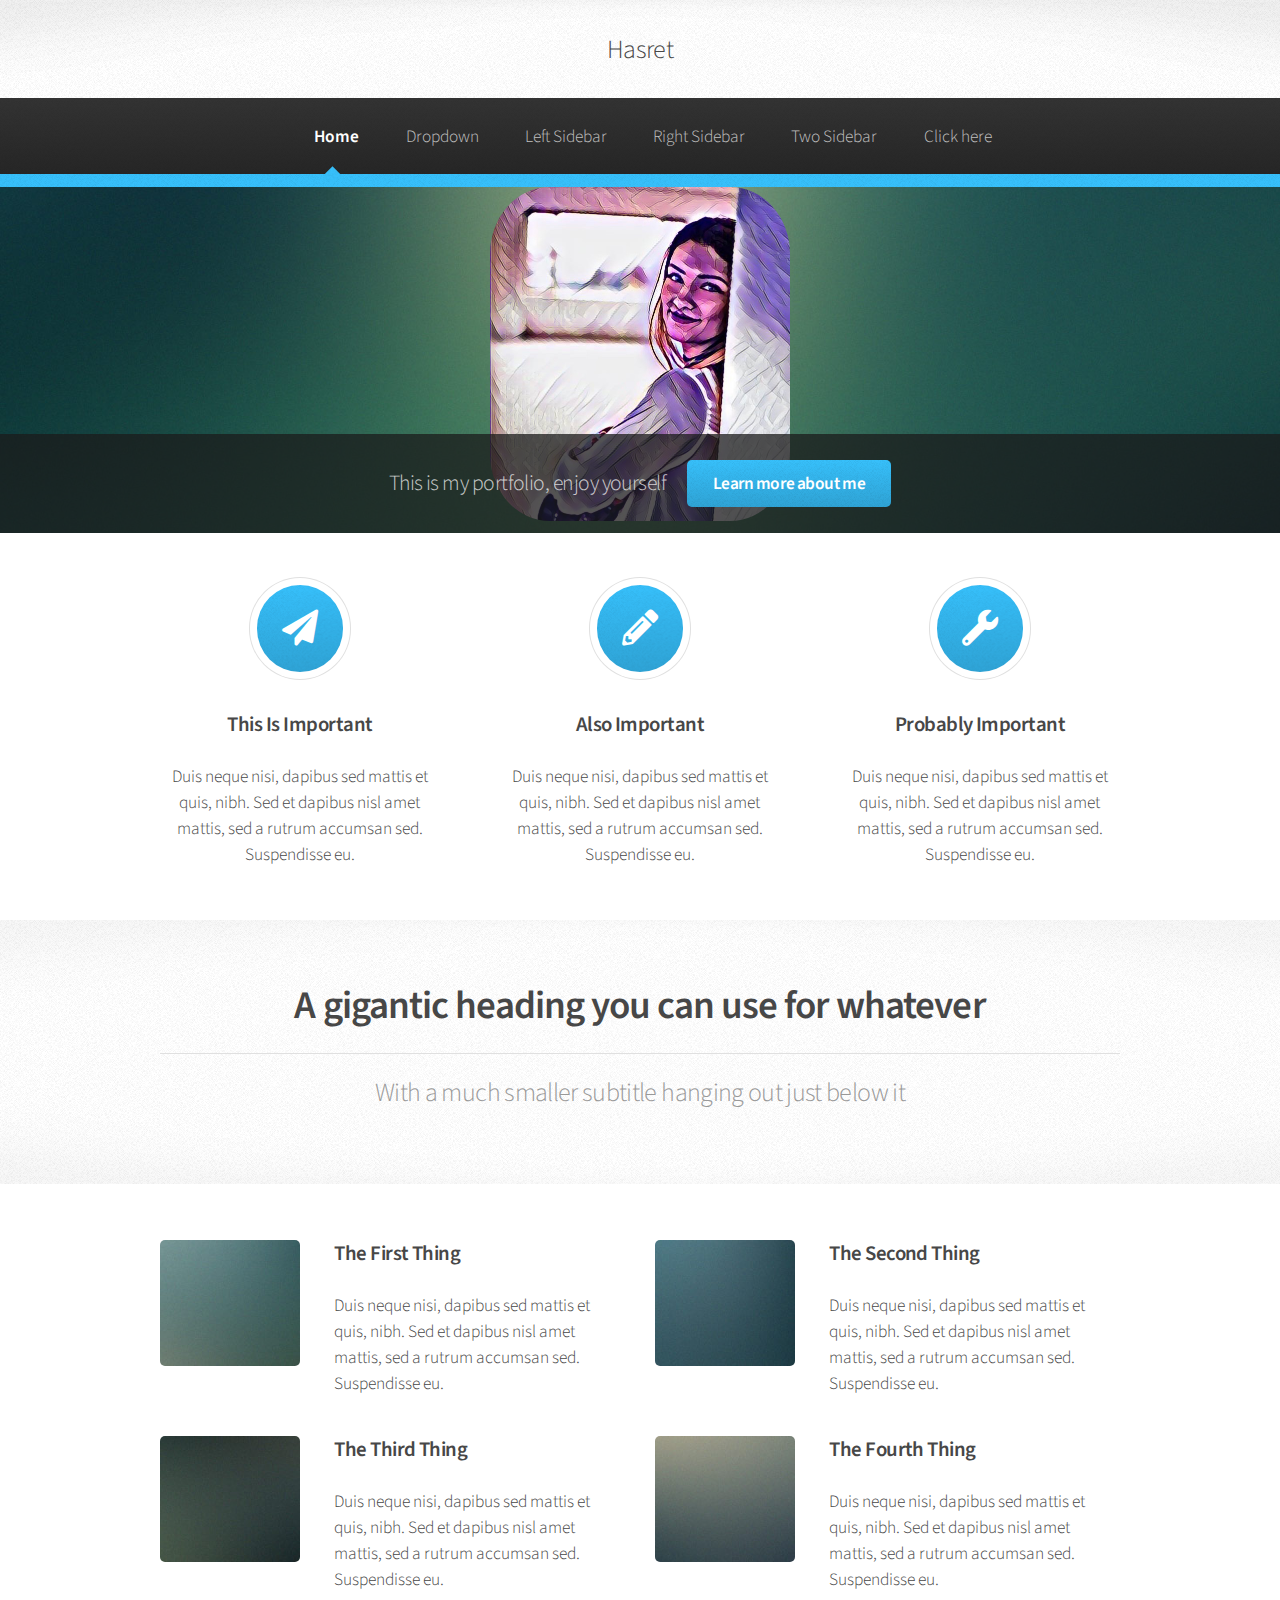
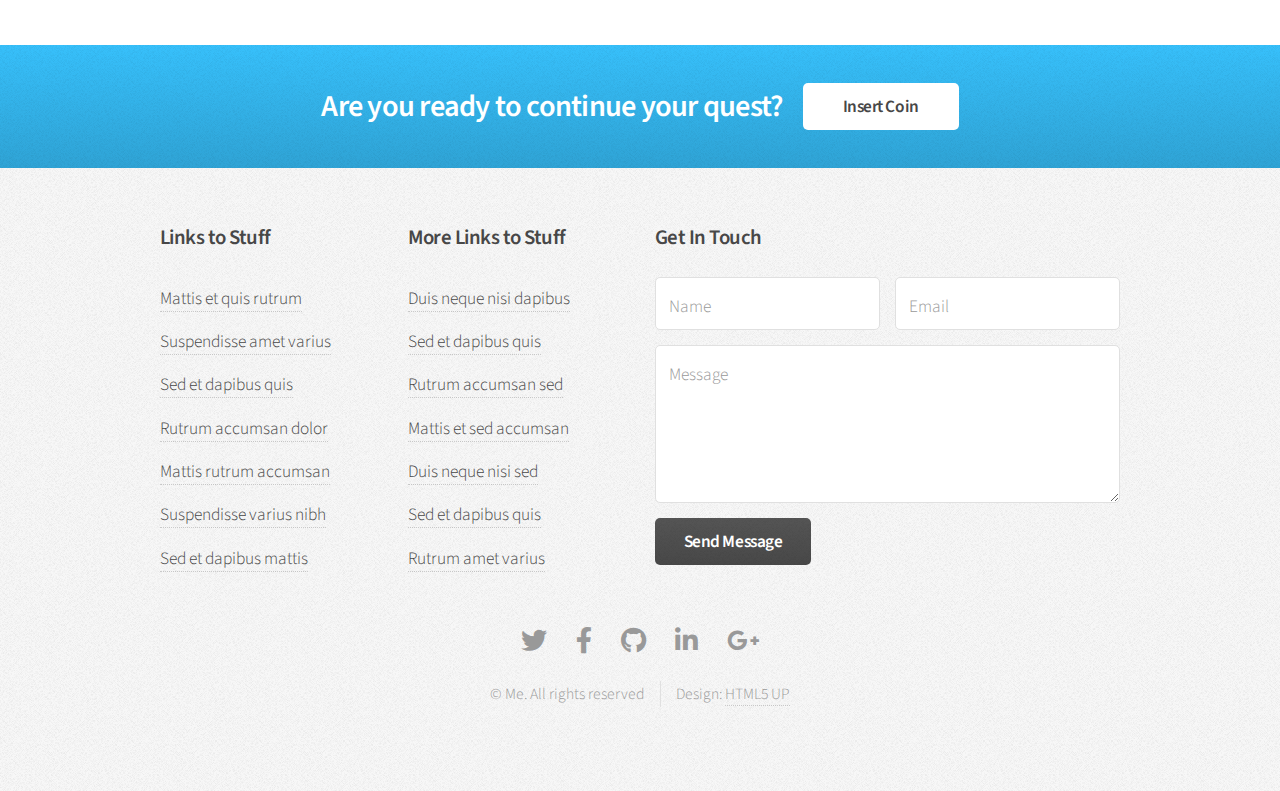
<file: index.html>
<!DOCTYPE HTML>
<!--
	Arcana by HTML5 UP
	html5up.net | @ajlkn
	Free for personal and commercial use under the CCA 3.0 license (html5up.net/license)
-->
<html>
	<head>
		<title>My portfolio</title>
		<meta charset="utf-8" />
		<meta name="viewport" content="width=device-width, initial-scale=1, user-scalable=no" />
		<link rel="stylesheet" href="assets/css/main.css" />
	</head>
	<body class="is-preload">
		<div id="page-wrapper">

			<!-- Header -->
				<div id="header">

					<!-- Logo -->
						<h1><a href="index.html" id="logo"><em> Hasret</em></a></h1>

					<!-- Nav -->
						<nav id="nav">
							<ul>
								<li class="current"><a href="index.html">Home</a></li>
								<li>
									<a href="#">Dropdown</a>
									<ul>
										<li><a href="#">Lorem dolor</a></li>
										<li><a href="#">Magna phasellus</a></li>
										<li><a href="#">Etiam sed tempus</a></li>
										<li>
											<a href="#">Submenu</a>
											<ul>
												<li><a href="#">Lorem dolor</a></li>
												<li><a href="#">Phasellus magna</a></li>
												<li><a href="#">Magna phasellus</a></li>
												<li><a href="#">Etiam nisl</a></li>
												<li><a href="#">Veroeros feugiat</a></li>
											</ul>
										</li>
										<li><a href="#">Veroeros feugiat</a></li>
									</ul>
								</li>
								<li><a href="left-sidebar.html">Left Sidebar</a></li>
								<li><a href="right-sidebar.html">Right Sidebar</a></li>
								<li><a href="two-sidebar.html">Two Sidebar</a></li>
								<li><a href="no-sidebar.html">Click here</a></li>
							</ul>
						</nav>

				</div>

			<!-- Banner -->
				<section id="banner"> 
					<header>
						<h2> <em>This is my portfolio, enjoy yourself</em> </h2>
						<a href="#" class="button">Learn more about me</a>
					</header>
					<img class="picture" src="images/Photo cartoon.jpeg" alt="my photo in cartoon">
				</section>

			<!-- Highlights -->
				<section class="wrapper style1">
					<div class="container">
						<div class="row gtr-200">
							<section class="col-4 col-12-narrower">
								<div class="box highlight">
									<i class="icon solid major fa-paper-plane"></i>
									<h3>This Is Important</h3>
									<p>Duis neque nisi, dapibus sed mattis et quis, nibh. Sed et dapibus nisl amet mattis, sed a rutrum accumsan sed. Suspendisse eu.</p>
								</div>
							</section>
							<section class="col-4 col-12-narrower">
								<div class="box highlight">
									<i class="icon solid major fa-pencil-alt"></i>
									<h3>Also Important</h3>
									<p>Duis neque nisi, dapibus sed mattis et quis, nibh. Sed et dapibus nisl amet mattis, sed a rutrum accumsan sed. Suspendisse eu.</p>
								</div>
							</section>
							<section class="col-4 col-12-narrower">
								<div class="box highlight">
									<i class="icon solid major fa-wrench"></i>
									<h3>Probably Important</h3>
									<p>Duis neque nisi, dapibus sed mattis et quis, nibh. Sed et dapibus nisl amet mattis, sed a rutrum accumsan sed. Suspendisse eu.</p>
								</div>
							</section>
						</div>
					</div>
				</section>

			<!-- Gigantic Heading -->
				<section class="wrapper style2">
					<div class="container">
						<header class="major">
							<h2>A gigantic heading you can use for whatever</h2>
							<p>With a much smaller subtitle hanging out just below it</p>
						</header>
					</div>
				</section>

			<!-- Posts -->
				<section class="wrapper style1">
					<div class="container">
						<div class="row">
							<section class="col-6 col-12-narrower">
								<div class="box post">
									<a href="#" class="image left"><img src="images/pic01.jpg" alt="" /></a>
									<div class="inner">
										<h3>The First Thing</h3>
										<p>Duis neque nisi, dapibus sed mattis et quis, nibh. Sed et dapibus nisl amet mattis, sed a rutrum accumsan sed. Suspendisse eu.</p>
									</div>
								</div>
							</section>
							<section class="col-6 col-12-narrower">
								<div class="box post">
									<a href="#" class="image left"><img src="images/pic02.jpg" alt="" /></a>
									<div class="inner">
										<h3>The Second Thing</h3>
										<p>Duis neque nisi, dapibus sed mattis et quis, nibh. Sed et dapibus nisl amet mattis, sed a rutrum accumsan sed. Suspendisse eu.</p>
									</div>
								</div>
							</section>
						</div>
						<div class="row">
							<section class="col-6 col-12-narrower">
								<div class="box post">
									<a href="#" class="image left"><img src="images/pic03.jpg" alt="" /></a>
									<div class="inner">
										<h3>The Third Thing</h3>
										<p>Duis neque nisi, dapibus sed mattis et quis, nibh. Sed et dapibus nisl amet mattis, sed a rutrum accumsan sed. Suspendisse eu.</p>
									</div>
								</div>
							</section>
							<section class="col-6 col-12-narrower">
								<div class="box post">
									<a href="#" class="image left"><img src="images/pic04.jpg" alt="" /></a>
									<div class="inner">
										<h3>The Fourth Thing</h3>
										<p>Duis neque nisi, dapibus sed mattis et quis, nibh. Sed et dapibus nisl amet mattis, sed a rutrum accumsan sed. Suspendisse eu.</p>
									</div>
								</div>
							</section>
						</div>
					</div>
				</section>

			<!-- CTA -->
				<section id="cta" class="wrapper style3">
					<div class="container">
						<header>
							<h2>Are you ready to continue your quest?</h2>
							<a href="#" class="button">Insert Coin</a>
						</header>
					</div>
				</section>

			<!-- Footer -->
				<div id="footer">
					<div class="container">
						<div class="row">
							<section class="col-3 col-6-narrower col-12-mobilep">
								<h3>Links to Stuff</h3>
								<ul class="links">
									<li><a href="#">Mattis et quis rutrum</a></li>
									<li><a href="#">Suspendisse amet varius</a></li>
									<li><a href="#">Sed et dapibus quis</a></li>
									<li><a href="#">Rutrum accumsan dolor</a></li>
									<li><a href="#">Mattis rutrum accumsan</a></li>
									<li><a href="#">Suspendisse varius nibh</a></li>
									<li><a href="#">Sed et dapibus mattis</a></li>
								</ul>
							</section>
							<section class="col-3 col-6-narrower col-12-mobilep">
								<h3>More Links to Stuff</h3>
								<ul class="links">
									<li><a href="#">Duis neque nisi dapibus</a></li>
									<li><a href="#">Sed et dapibus quis</a></li>
									<li><a href="#">Rutrum accumsan sed</a></li>
									<li><a href="#">Mattis et sed accumsan</a></li>
									<li><a href="#">Duis neque nisi sed</a></li>
									<li><a href="#">Sed et dapibus quis</a></li>
									<li><a href="#">Rutrum amet varius</a></li>
								</ul>
							</section>
							<section class="col-6 col-12-narrower">
								<h3>Get In Touch</h3>
								<form>
									<div class="row gtr-50">
										<div class="col-6 col-12-mobilep">
											<input type="text" name="name" id="name" placeholder="Name" />
										</div>
										<div class="col-6 col-12-mobilep">
											<input type="email" name="email" id="email" placeholder="Email" />
										</div>
										<div class="col-12">
											<textarea name="message" id="message" placeholder="Message" rows="5"></textarea>
										</div>
										<div class="col-12">
											<ul class="actions">
												<li><input type="submit" class="button alt" value="Send Message" /></li>
											</ul>
										</div>
									</div>
								</form>
							</section>
						</div>
					</div>

					<!-- Icons -->
						<ul class="icons">
							<li><a href="#" class="icon brands fa-twitter"><span class="label">Twitter</span></a></li>
							<li><a href="#" class="icon brands fa-facebook-f"><span class="label">Facebook</span></a></li>
							<li><a href="#" class="icon brands fa-github"><span class="label">GitHub</span></a></li>
							<li><a href="#" class="icon brands fa-linkedin-in"><span class="label">LinkedIn</span></a></li>
							<li><a href="#" class="icon brands fa-google-plus-g"><span class="label">Google+</span></a></li>
						</ul>

					<!-- Copyright -->
						<div class="copyright">
							<ul class="menu">
								<li>&copy; Me. All rights reserved</li><li>Design: <a href="http://html5up.net">HTML5 UP</a></li>
							</ul>
						</div>

				</div>

		</div>

		<!-- Scripts -->
			<script src="assets/js/jquery.min.js"></script>
			<script src="assets/js/jquery.dropotron.min.js"></script>
			<script src="assets/js/browser.min.js"></script>
			<script src="assets/js/breakpoints.min.js"></script>
			<script src="assets/js/util.js"></script>
			<script src="assets/js/main.js"></script>

	</body>
</html>
</file>
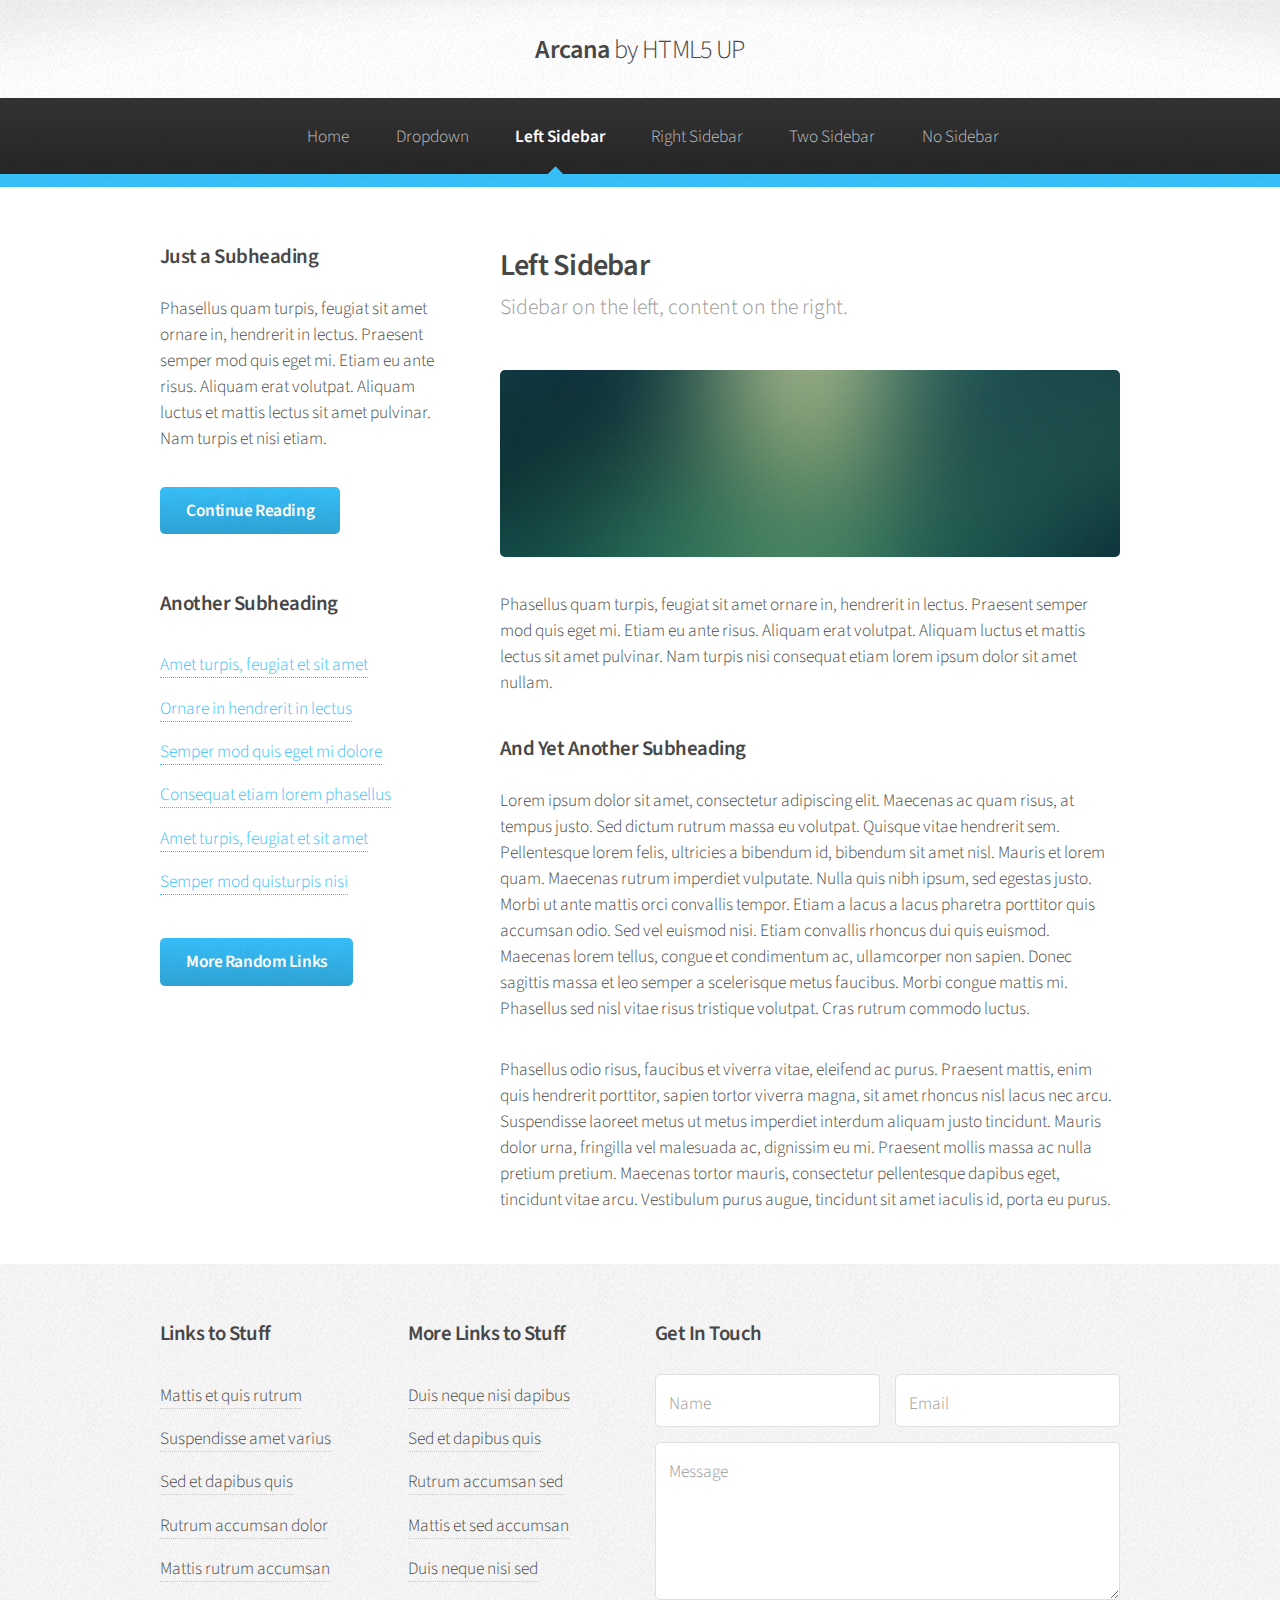
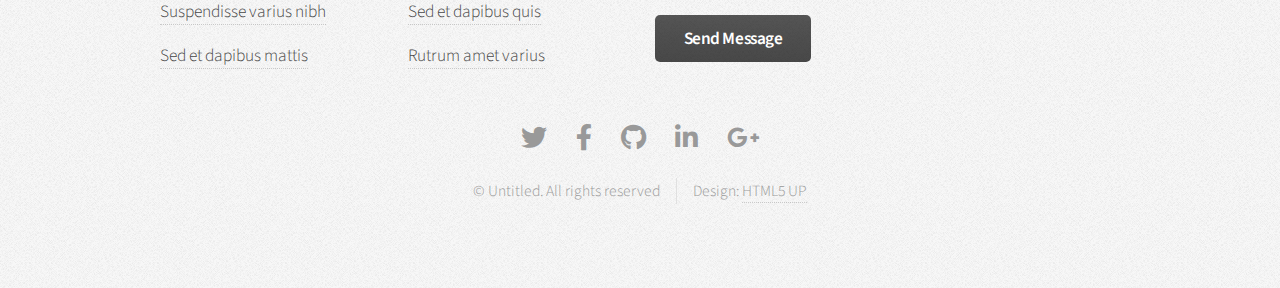
<file: left-sidebar.html>
<!DOCTYPE HTML>
<!--
	Arcana by HTML5 UP
	html5up.net | @ajlkn
	Free for personal and commercial use under the CCA 3.0 license (html5up.net/license)
-->
<html>
	<head>
		<title>Left Sidebar - Arcana by HTML5 UP</title>
		<meta charset="utf-8" />
		<meta name="viewport" content="width=device-width, initial-scale=1, user-scalable=no" />
		<link rel="stylesheet" href="assets/css/main.css" />
	</head>
	<body class="is-preload">
		<div id="page-wrapper">

			<!-- Header -->
				<div id="header">

					<!-- Logo -->
						<h1><a href="index.html" id="logo">Arcana <em>by HTML5 UP</em></a></h1>

					<!-- Nav -->
						<nav id="nav">
							<ul>
								<li><a href="index.html">Home</a></li>
								<li>
									<a href="#">Dropdown</a>
									<ul>
										<li><a href="#">Lorem dolor</a></li>
										<li><a href="#">Magna phasellus</a></li>
										<li><a href="#">Etiam sed tempus</a></li>
										<li>
											<a href="#">Submenu</a>
											<ul>
												<li><a href="#">Lorem dolor</a></li>
												<li><a href="#">Phasellus magna</a></li>
												<li><a href="#">Magna phasellus</a></li>
												<li><a href="#">Etiam nisl</a></li>
												<li><a href="#">Veroeros feugiat</a></li>
											</ul>
										</li>
										<li><a href="#">Veroeros feugiat</a></li>
									</ul>
								</li>
								<li class="current"><a href="left-sidebar.html">Left Sidebar</a></li>
								<li><a href="right-sidebar.html">Right Sidebar</a></li>
								<li><a href="two-sidebar.html">Two Sidebar</a></li>
								<li><a href="no-sidebar.html">No Sidebar</a></li>
							</ul>
						</nav>

				</div>

			<!-- Main -->
				<section class="wrapper style1">
					<div class="container">
						<div class="row gtr-200">
							<div class="col-4 col-12-narrower">
								<div id="sidebar">

									<!-- Sidebar -->

										<section>
											<h3>Just a Subheading</h3>
											<p>Phasellus quam turpis, feugiat sit amet ornare in, hendrerit in lectus.
											Praesent semper mod quis eget mi. Etiam eu ante risus. Aliquam erat volutpat.
											Aliquam luctus et mattis lectus sit amet pulvinar. Nam turpis et nisi etiam.</p>
											<footer>
												<a href="#" class="button">Continue Reading</a>
											</footer>
										</section>

										<section>
											<h3>Another Subheading</h3>
											<ul class="links">
												<li><a href="#">Amet turpis, feugiat et sit amet</a></li>
												<li><a href="#">Ornare in hendrerit in lectus</a></li>
												<li><a href="#">Semper mod quis eget mi dolore</a></li>
												<li><a href="#">Consequat etiam lorem phasellus</a></li>
												<li><a href="#">Amet turpis, feugiat et sit amet</a></li>
												<li><a href="#">Semper mod quisturpis nisi</a></li>
											</ul>
											<footer>
												<a href="#" class="button">More Random Links</a>
											</footer>
										</section>

								</div>
							</div>
							<div class="col-8  col-12-narrower imp-narrower">
								<div id="content">

									<!-- Content -->

										<article>
											<header>
												<h2>Left Sidebar</h2>
												<p>Sidebar on the left, content on the right.</p>
											</header>

											<span class="image featured"><img src="images/banner.jpg" alt="" /></span>

											<p>Phasellus quam turpis, feugiat sit amet ornare in, hendrerit in lectus.
											Praesent semper mod quis eget mi. Etiam eu ante risus. Aliquam erat volutpat.
											Aliquam luctus et mattis lectus sit amet pulvinar. Nam turpis nisi
											consequat etiam lorem ipsum dolor sit amet nullam.</p>

											<h3>And Yet Another Subheading</h3>
											<p>Lorem ipsum dolor sit amet, consectetur adipiscing elit. Maecenas ac quam risus, at tempus
											justo. Sed dictum rutrum massa eu volutpat. Quisque vitae hendrerit sem. Pellentesque lorem felis,
											ultricies a bibendum id, bibendum sit amet nisl. Mauris et lorem quam. Maecenas rutrum imperdiet
											vulputate. Nulla quis nibh ipsum, sed egestas justo. Morbi ut ante mattis orci convallis tempor.
											Etiam a lacus a lacus pharetra porttitor quis accumsan odio. Sed vel euismod nisi. Etiam convallis
											rhoncus dui quis euismod. Maecenas lorem tellus, congue et condimentum ac, ullamcorper non sapien.
											Donec sagittis massa et leo semper a scelerisque metus faucibus. Morbi congue mattis mi.
											Phasellus sed nisl vitae risus tristique volutpat. Cras rutrum commodo luctus.</p>

											<p>Phasellus odio risus, faucibus et viverra vitae, eleifend ac purus. Praesent mattis, enim
											quis hendrerit porttitor, sapien tortor viverra magna, sit amet rhoncus nisl lacus nec arcu.
											Suspendisse laoreet metus ut metus imperdiet interdum aliquam justo tincidunt. Mauris dolor urna,
											fringilla vel malesuada ac, dignissim eu mi. Praesent mollis massa ac nulla pretium pretium.
											Maecenas tortor mauris, consectetur pellentesque dapibus eget, tincidunt vitae arcu.
											Vestibulum purus augue, tincidunt sit amet iaculis id, porta eu purus.</p>
										</article>

								</div>
							</div>
						</div>
					</div>
				</section>

			<!-- Footer -->
				<div id="footer">
					<div class="container">
						<div class="row">
							<section class="col-3 col-6-narrower col-12-mobilep">
								<h3>Links to Stuff</h3>
								<ul class="links">
									<li><a href="#">Mattis et quis rutrum</a></li>
									<li><a href="#">Suspendisse amet varius</a></li>
									<li><a href="#">Sed et dapibus quis</a></li>
									<li><a href="#">Rutrum accumsan dolor</a></li>
									<li><a href="#">Mattis rutrum accumsan</a></li>
									<li><a href="#">Suspendisse varius nibh</a></li>
									<li><a href="#">Sed et dapibus mattis</a></li>
								</ul>
							</section>
							<section class="col-3 col-6-narrower col-12-mobilep">
								<h3>More Links to Stuff</h3>
								<ul class="links">
									<li><a href="#">Duis neque nisi dapibus</a></li>
									<li><a href="#">Sed et dapibus quis</a></li>
									<li><a href="#">Rutrum accumsan sed</a></li>
									<li><a href="#">Mattis et sed accumsan</a></li>
									<li><a href="#">Duis neque nisi sed</a></li>
									<li><a href="#">Sed et dapibus quis</a></li>
									<li><a href="#">Rutrum amet varius</a></li>
								</ul>
							</section>
							<section class="col-6 col-12-narrower">
								<h3>Get In Touch</h3>
								<form>
									<div class="row gtr-50">
										<div class="col-6 col-12-mobilep">
											<input type="text" name="name" id="name" placeholder="Name" />
										</div>
										<div class="col-6 col-12-mobilep">
											<input type="email" name="email" id="email" placeholder="Email" />
										</div>
										<div class="col-12">
											<textarea name="message" id="message" placeholder="Message" rows="5"></textarea>
										</div>
										<div class="col-12">
											<ul class="actions">
												<li><input type="submit" class="button alt" value="Send Message" /></li>
											</ul>
										</div>
									</div>
								</form>
							</section>
						</div>
					</div>

					<!-- Icons -->
						<ul class="icons">
							<li><a href="#" class="icon brands fa-twitter"><span class="label">Twitter</span></a></li>
							<li><a href="#" class="icon brands fa-facebook-f"><span class="label">Facebook</span></a></li>
							<li><a href="#" class="icon brands fa-github"><span class="label">GitHub</span></a></li>
							<li><a href="#" class="icon brands fa-linkedin-in"><span class="label">LinkedIn</span></a></li>
							<li><a href="#" class="icon brands fa-google-plus-g"><span class="label">Google+</span></a></li>
						</ul>

					<!-- Copyright -->
						<div class="copyright">
							<ul class="menu">
								<li>&copy; Untitled. All rights reserved</li><li>Design: <a href="http://html5up.net">HTML5 UP</a></li>
							</ul>
						</div>

				</div>

		</div>

		<!-- Scripts -->
			<script src="assets/js/jquery.min.js"></script>
			<script src="assets/js/jquery.dropotron.min.js"></script>
			<script src="assets/js/browser.min.js"></script>
			<script src="assets/js/breakpoints.min.js"></script>
			<script src="assets/js/util.js"></script>
			<script src="assets/js/main.js"></script>

	</body>
</html>
</file>
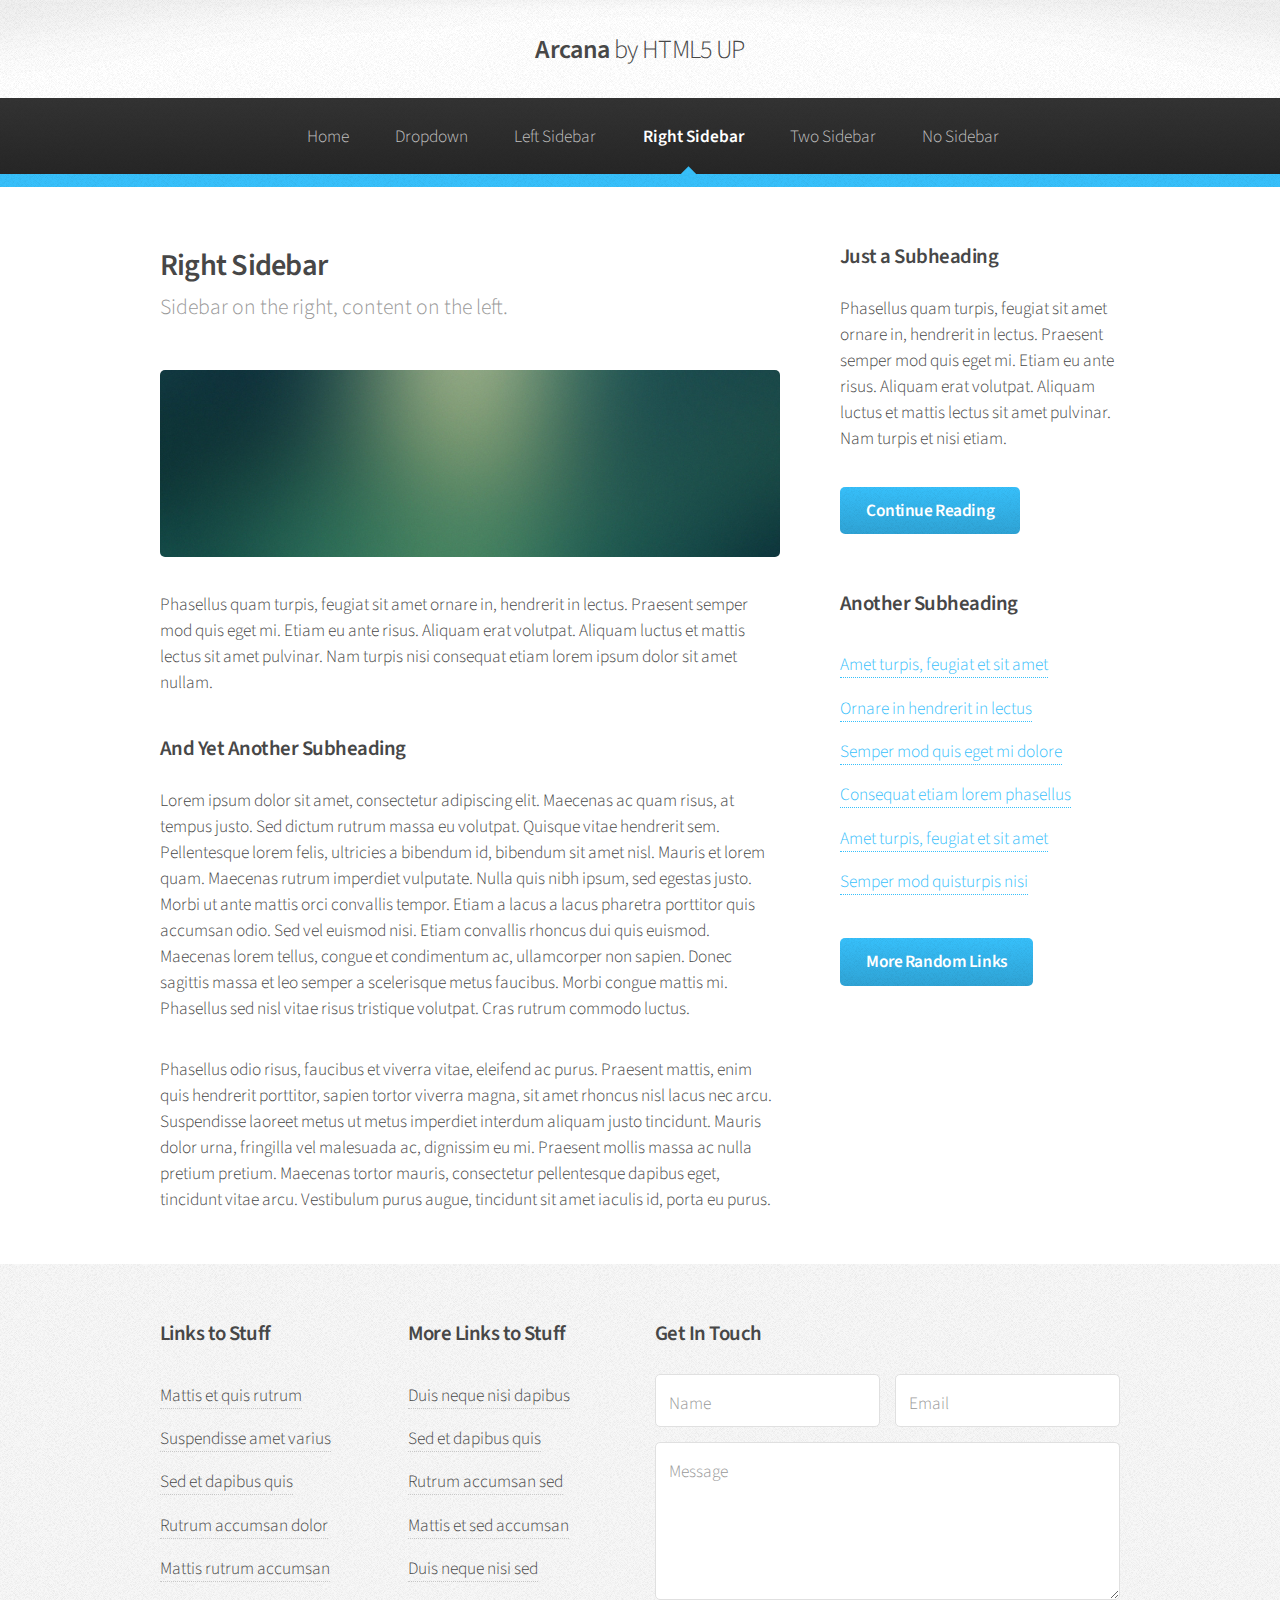
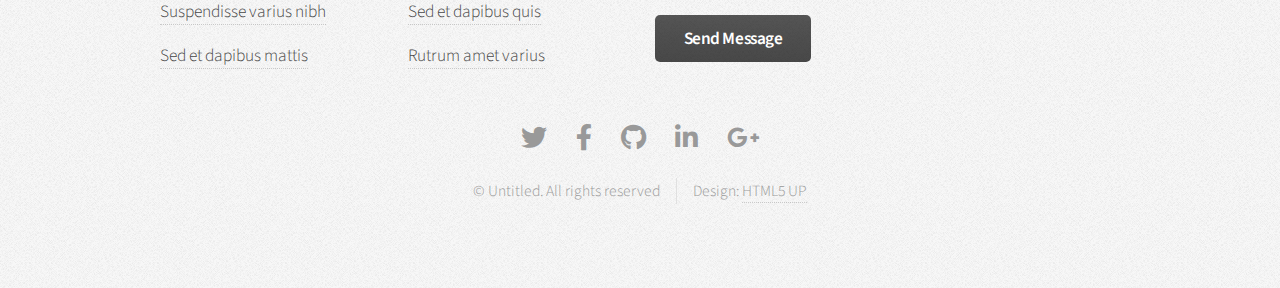
<file: right-sidebar.html>
<!DOCTYPE HTML>
<!--
	Arcana by HTML5 UP
	html5up.net | @ajlkn
	Free for personal and commercial use under the CCA 3.0 license (html5up.net/license)
-->
<html>
	<head>
		<title>Right Sidebar - Arcana by HTML5 UP</title>
		<meta charset="utf-8" />
		<meta name="viewport" content="width=device-width, initial-scale=1, user-scalable=no" />
		<link rel="stylesheet" href="assets/css/main.css" />
	</head>
	<body class="is-preload">
		<div id="page-wrapper">

			<!-- Header -->
				<div id="header">

					<!-- Logo -->
						<h1><a href="index.html" id="logo">Arcana <em>by HTML5 UP</em></a></h1>

					<!-- Nav -->
						<nav id="nav">
							<ul>
								<li><a href="index.html">Home</a></li>
								<li>
									<a href="#">Dropdown</a>
									<ul>
										<li><a href="#">Lorem dolor</a></li>
										<li><a href="#">Magna phasellus</a></li>
										<li><a href="#">Etiam sed tempus</a></li>
										<li>
											<a href="#">Submenu</a>
											<ul>
												<li><a href="#">Lorem dolor</a></li>
												<li><a href="#">Phasellus magna</a></li>
												<li><a href="#">Magna phasellus</a></li>
												<li><a href="#">Etiam nisl</a></li>
												<li><a href="#">Veroeros feugiat</a></li>
											</ul>
										</li>
										<li><a href="#">Veroeros feugiat</a></li>
									</ul>
								</li>
								<li><a href="left-sidebar.html">Left Sidebar</a></li>
								<li class="current"><a href="right-sidebar.html">Right Sidebar</a></li>
								<li><a href="two-sidebar.html">Two Sidebar</a></li>
								<li><a href="no-sidebar.html">No Sidebar</a></li>
							</ul>
						</nav>

				</div>

			<!-- Main -->
				<section class="wrapper style1">
					<div class="container">
						<div class="row gtr-200">
							<div class="col-8 col-12-narrower">
								<div id="content">

									<!-- Content -->

										<article>
											<header>
												<h2>Right Sidebar</h2>
												<p>Sidebar on the right, content on the left.</p>
											</header>

											<span class="image featured"><img src="images/banner.jpg" alt="" /></span>

											<p>Phasellus quam turpis, feugiat sit amet ornare in, hendrerit in lectus.
											Praesent semper mod quis eget mi. Etiam eu ante risus. Aliquam erat volutpat.
											Aliquam luctus et mattis lectus sit amet pulvinar. Nam turpis nisi
											consequat etiam lorem ipsum dolor sit amet nullam.</p>

											<h3>And Yet Another Subheading</h3>
											<p>Lorem ipsum dolor sit amet, consectetur adipiscing elit. Maecenas ac quam risus, at tempus
											justo. Sed dictum rutrum massa eu volutpat. Quisque vitae hendrerit sem. Pellentesque lorem felis,
											ultricies a bibendum id, bibendum sit amet nisl. Mauris et lorem quam. Maecenas rutrum imperdiet
											vulputate. Nulla quis nibh ipsum, sed egestas justo. Morbi ut ante mattis orci convallis tempor.
											Etiam a lacus a lacus pharetra porttitor quis accumsan odio. Sed vel euismod nisi. Etiam convallis
											rhoncus dui quis euismod. Maecenas lorem tellus, congue et condimentum ac, ullamcorper non sapien.
											Donec sagittis massa et leo semper a scelerisque metus faucibus. Morbi congue mattis mi.
											Phasellus sed nisl vitae risus tristique volutpat. Cras rutrum commodo luctus.</p>

											<p>Phasellus odio risus, faucibus et viverra vitae, eleifend ac purus. Praesent mattis, enim
											quis hendrerit porttitor, sapien tortor viverra magna, sit amet rhoncus nisl lacus nec arcu.
											Suspendisse laoreet metus ut metus imperdiet interdum aliquam justo tincidunt. Mauris dolor urna,
											fringilla vel malesuada ac, dignissim eu mi. Praesent mollis massa ac nulla pretium pretium.
											Maecenas tortor mauris, consectetur pellentesque dapibus eget, tincidunt vitae arcu.
											Vestibulum purus augue, tincidunt sit amet iaculis id, porta eu purus.</p>
										</article>

								</div>
							</div>
							<div class="col-4 col-12-narrower">
								<div id="sidebar">

									<!-- Sidebar -->

										<section>
											<h3>Just a Subheading</h3>
											<p>Phasellus quam turpis, feugiat sit amet ornare in, hendrerit in lectus.
											Praesent semper mod quis eget mi. Etiam eu ante risus. Aliquam erat volutpat.
											Aliquam luctus et mattis lectus sit amet pulvinar. Nam turpis et nisi etiam.</p>
											<footer>
												<a href="#" class="button">Continue Reading</a>
											</footer>
										</section>

										<section>
											<h3>Another Subheading</h3>
											<ul class="links">
												<li><a href="#">Amet turpis, feugiat et sit amet</a></li>
												<li><a href="#">Ornare in hendrerit in lectus</a></li>
												<li><a href="#">Semper mod quis eget mi dolore</a></li>
												<li><a href="#">Consequat etiam lorem phasellus</a></li>
												<li><a href="#">Amet turpis, feugiat et sit amet</a></li>
												<li><a href="#">Semper mod quisturpis nisi</a></li>
											</ul>
											<footer>
												<a href="#" class="button">More Random Links</a>
											</footer>
										</section>

								</div>
							</div>
						</div>
					</div>
				</section>

			<!-- Footer -->
				<div id="footer">
					<div class="container">
						<div class="row">
							<section class="col-3 col-6-narrower col-12-mobilep">
								<h3>Links to Stuff</h3>
								<ul class="links">
									<li><a href="#">Mattis et quis rutrum</a></li>
									<li><a href="#">Suspendisse amet varius</a></li>
									<li><a href="#">Sed et dapibus quis</a></li>
									<li><a href="#">Rutrum accumsan dolor</a></li>
									<li><a href="#">Mattis rutrum accumsan</a></li>
									<li><a href="#">Suspendisse varius nibh</a></li>
									<li><a href="#">Sed et dapibus mattis</a></li>
								</ul>
							</section>
							<section class="col-3 col-6-narrower col-12-mobilep">
								<h3>More Links to Stuff</h3>
								<ul class="links">
									<li><a href="#">Duis neque nisi dapibus</a></li>
									<li><a href="#">Sed et dapibus quis</a></li>
									<li><a href="#">Rutrum accumsan sed</a></li>
									<li><a href="#">Mattis et sed accumsan</a></li>
									<li><a href="#">Duis neque nisi sed</a></li>
									<li><a href="#">Sed et dapibus quis</a></li>
									<li><a href="#">Rutrum amet varius</a></li>
								</ul>
							</section>
							<section class="col-6 col-12-narrower">
								<h3>Get In Touch</h3>
								<form>
									<div class="row gtr-50">
										<div class="col-6 col-12-mobilep">
											<input type="text" name="name" id="name" placeholder="Name" />
										</div>
										<div class="col-6 col-12-mobilep">
											<input type="email" name="email" id="email" placeholder="Email" />
										</div>
										<div class="col-12">
											<textarea name="message" id="message" placeholder="Message" rows="5"></textarea>
										</div>
										<div class="col-12">
											<ul class="actions">
												<li><input type="submit" class="button alt" value="Send Message" /></li>
											</ul>
										</div>
									</div>
								</form>
							</section>
						</div>
					</div>

					<!-- Icons -->
						<ul class="icons">
							<li><a href="#" class="icon brands fa-twitter"><span class="label">Twitter</span></a></li>
							<li><a href="#" class="icon brands fa-facebook-f"><span class="label">Facebook</span></a></li>
							<li><a href="#" class="icon brands fa-github"><span class="label">GitHub</span></a></li>
							<li><a href="#" class="icon brands fa-linkedin-in"><span class="label">LinkedIn</span></a></li>
							<li><a href="#" class="icon brands fa-google-plus-g"><span class="label">Google+</span></a></li>
						</ul>

					<!-- Copyright -->
						<div class="copyright">
							<ul class="menu">
								<li>&copy; Untitled. All rights reserved</li><li>Design: <a href="http://html5up.net">HTML5 UP</a></li>
							</ul>
						</div>

				</div>

		</div>

		<!-- Scripts -->
			<script src="assets/js/jquery.min.js"></script>
			<script src="assets/js/jquery.dropotron.min.js"></script>
			<script src="assets/js/browser.min.js"></script>
			<script src="assets/js/breakpoints.min.js"></script>
			<script src="assets/js/util.js"></script>
			<script src="assets/js/main.js"></script>

	</body>
</html>
</file>
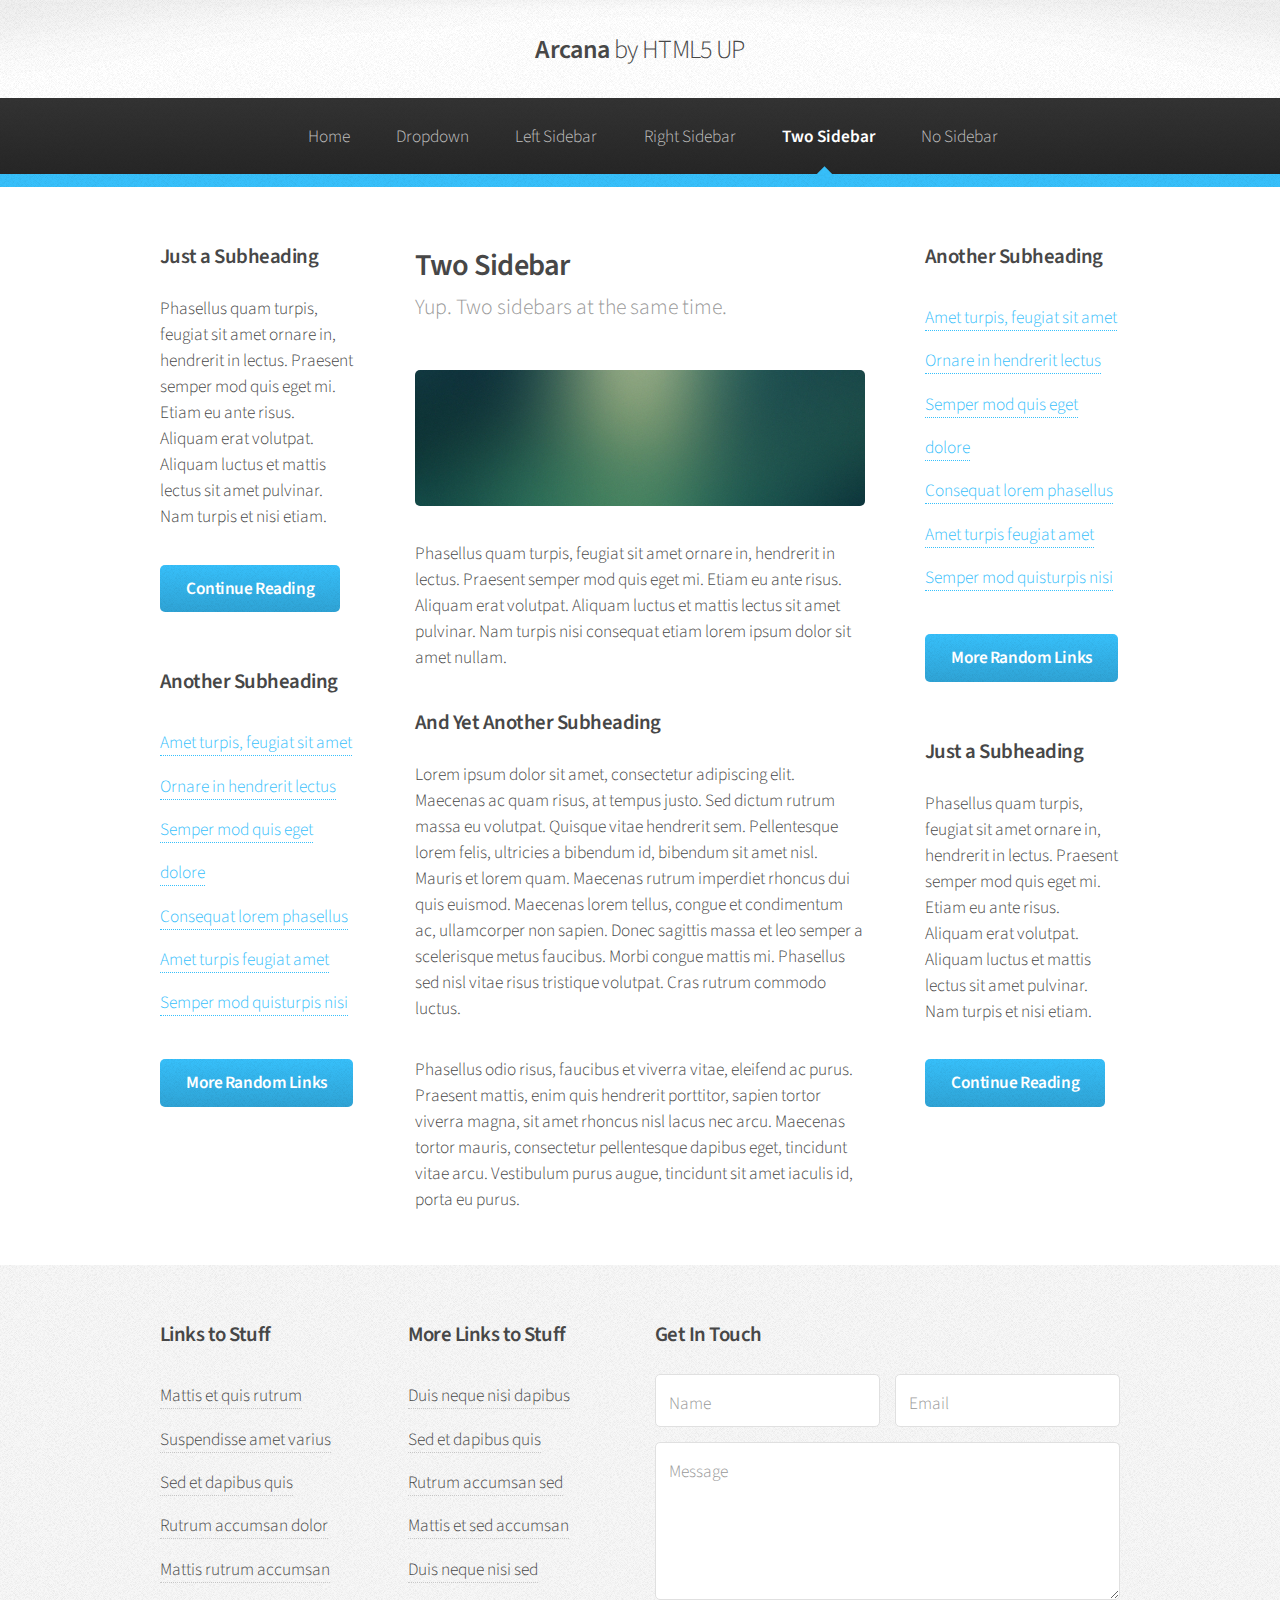
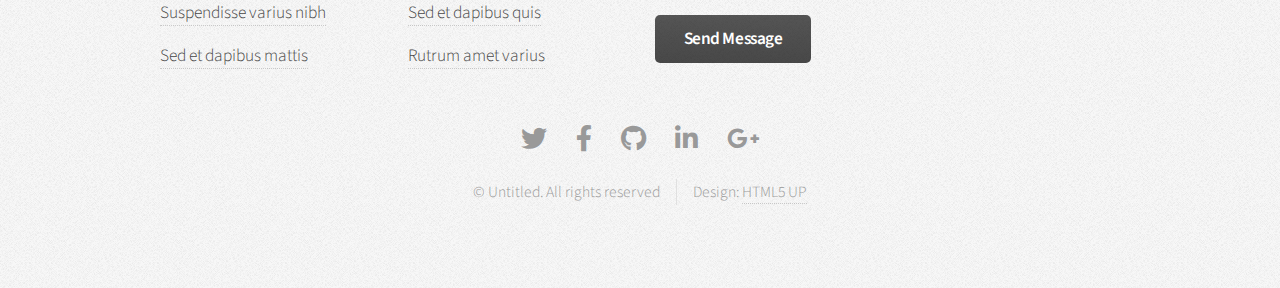
<file: two-sidebar.html>
<!DOCTYPE HTML>
<!--
	Arcana by HTML5 UP
	html5up.net | @ajlkn
	Free for personal and commercial use under the CCA 3.0 license (html5up.net/license)
-->
<html>
	<head>
		<title>Two Sidebar - Arcana by HTML5 UP</title>
		<meta charset="utf-8" />
		<meta name="viewport" content="width=device-width, initial-scale=1, user-scalable=no" />
		<link rel="stylesheet" href="assets/css/main.css" />
	</head>
	<body class="is-preload">
		<div id="page-wrapper">

			<!-- Header -->
				<div id="header">

					<!-- Logo -->
						<h1><a href="index.html" id="logo">Arcana <em>by HTML5 UP</em></a></h1>

					<!-- Nav -->
						<nav id="nav">
							<ul>
								<li><a href="index.html">Home</a></li>
								<li>
									<a href="#">Dropdown</a>
									<ul>
										<li><a href="#">Lorem dolor</a></li>
										<li><a href="#">Magna phasellus</a></li>
										<li><a href="#">Etiam sed tempus</a></li>
										<li>
											<a href="#">Submenu</a>
											<ul>
												<li><a href="#">Lorem dolor</a></li>
												<li><a href="#">Phasellus magna</a></li>
												<li><a href="#">Magna phasellus</a></li>
												<li><a href="#">Etiam nisl</a></li>
												<li><a href="#">Veroeros feugiat</a></li>
											</ul>
										</li>
										<li><a href="#">Veroeros feugiat</a></li>
									</ul>
								</li>
								<li><a href="left-sidebar.html">Left Sidebar</a></li>
								<li><a href="right-sidebar.html">Right Sidebar</a></li>
								<li class="current"><a href="two-sidebar.html">Two Sidebar</a></li>
								<li><a href="no-sidebar.html">No Sidebar</a></li>
							</ul>
						</nav>

				</div>

			<!-- Main -->
				<section class="wrapper style1">
					<div class="container">
						<div class="row gtr-200">
							<div class="col-3 col-12-narrower">
								<div id="sidebar1">

									<!-- Sidebar 1 -->

										<section>
											<h3>Just a Subheading</h3>
											<p>Phasellus quam turpis, feugiat sit amet ornare in, hendrerit in lectus.
											Praesent semper mod quis eget mi. Etiam eu ante risus. Aliquam erat volutpat.
											Aliquam luctus et mattis lectus sit amet pulvinar. Nam turpis et nisi etiam.</p>
											<footer>
												<a href="#" class="button">Continue Reading</a>
											</footer>
										</section>

										<section>
											<h3>Another Subheading</h3>
											<ul class="links">
												<li><a href="#">Amet turpis, feugiat sit amet</a></li>
												<li><a href="#">Ornare in hendrerit lectus</a></li>
												<li><a href="#">Semper mod quis eget dolore</a></li>
												<li><a href="#">Consequat lorem phasellus</a></li>
												<li><a href="#">Amet turpis feugiat amet</a></li>
												<li><a href="#">Semper mod quisturpis nisi</a></li>
											</ul>
											<footer>
												<a href="#" class="button">More Random Links</a>
											</footer>
										</section>

								</div>
							</div>
							<div class="col-6 col-12-narrower imp-narrower">
								<div id="content">

									<!-- Content -->

										<article>
											<header>
												<h2>Two Sidebar</h2>
												<p>Yup. Two sidebars at the same time.</p>
											</header>

											<span class="image featured"><img src="images/banner.jpg" alt="" /></span>

											<p>Phasellus quam turpis, feugiat sit amet ornare in, hendrerit in lectus.
											Praesent semper mod quis eget mi. Etiam eu ante risus. Aliquam erat volutpat.
											Aliquam luctus et mattis lectus sit amet pulvinar. Nam turpis nisi
											consequat etiam lorem ipsum dolor sit amet nullam.</p>

											<h3>And Yet Another Subheading</h3>
											<p>Lorem ipsum dolor sit amet, consectetur adipiscing elit. Maecenas ac quam risus, at tempus
											justo. Sed dictum rutrum massa eu volutpat. Quisque vitae hendrerit sem. Pellentesque lorem felis,
											ultricies a bibendum id, bibendum sit amet nisl. Mauris et lorem quam. Maecenas rutrum imperdiet
											rhoncus dui quis euismod. Maecenas lorem tellus, congue et condimentum ac, ullamcorper non sapien.
											Donec sagittis massa et leo semper a scelerisque metus faucibus. Morbi congue mattis mi.
											Phasellus sed nisl vitae risus tristique volutpat. Cras rutrum commodo luctus.</p>

											<p>Phasellus odio risus, faucibus et viverra vitae, eleifend ac purus. Praesent mattis, enim
											quis hendrerit porttitor, sapien tortor viverra magna, sit amet rhoncus nisl lacus nec arcu.
											Maecenas tortor mauris, consectetur pellentesque dapibus eget, tincidunt vitae arcu.
											Vestibulum purus augue, tincidunt sit amet iaculis id, porta eu purus.</p>
										</article>

								</div>
							</div>
							<div class="col-3 col-12-narrower">
								<div id="sidebar2">

									<!-- Sidebar 2 -->

										<section>
											<h3>Another Subheading</h3>
											<ul class="links">
												<li><a href="#">Amet turpis, feugiat sit amet</a></li>
												<li><a href="#">Ornare in hendrerit lectus</a></li>
												<li><a href="#">Semper mod quis eget dolore</a></li>
												<li><a href="#">Consequat lorem phasellus</a></li>
												<li><a href="#">Amet turpis feugiat amet</a></li>
												<li><a href="#">Semper mod quisturpis nisi</a></li>
											</ul>
											<footer>
												<a href="#" class="button">More Random Links</a>
											</footer>
										</section>

										<section>
											<h3>Just a Subheading</h3>
											<p>Phasellus quam turpis, feugiat sit amet ornare in, hendrerit in lectus.
											Praesent semper mod quis eget mi. Etiam eu ante risus. Aliquam erat volutpat.
											Aliquam luctus et mattis lectus sit amet pulvinar. Nam turpis et nisi etiam.</p>
											<footer>
												<a href="#" class="button">Continue Reading</a>
											</footer>
										</section>

								</div>
							</div>
						</div>
					</div>
				</section>

			<!-- Footer -->
				<div id="footer">
					<div class="container">
						<div class="row">
							<section class="col-3 col-6-narrower col-12-mobilep">
								<h3>Links to Stuff</h3>
								<ul class="links">
									<li><a href="#">Mattis et quis rutrum</a></li>
									<li><a href="#">Suspendisse amet varius</a></li>
									<li><a href="#">Sed et dapibus quis</a></li>
									<li><a href="#">Rutrum accumsan dolor</a></li>
									<li><a href="#">Mattis rutrum accumsan</a></li>
									<li><a href="#">Suspendisse varius nibh</a></li>
									<li><a href="#">Sed et dapibus mattis</a></li>
								</ul>
							</section>
							<section class="col-3 col-6-narrower col-12-mobilep">
								<h3>More Links to Stuff</h3>
								<ul class="links">
									<li><a href="#">Duis neque nisi dapibus</a></li>
									<li><a href="#">Sed et dapibus quis</a></li>
									<li><a href="#">Rutrum accumsan sed</a></li>
									<li><a href="#">Mattis et sed accumsan</a></li>
									<li><a href="#">Duis neque nisi sed</a></li>
									<li><a href="#">Sed et dapibus quis</a></li>
									<li><a href="#">Rutrum amet varius</a></li>
								</ul>
							</section>
							<section class="col-6 col-12-narrower">
								<h3>Get In Touch</h3>
								<form>
									<div class="row gtr-50">
										<div class="col-6 col-12-mobilep">
											<input type="text" name="name" id="name" placeholder="Name" />
										</div>
										<div class="col-6 col-12-mobilep">
											<input type="email" name="email" id="email" placeholder="Email" />
										</div>
										<div class="col-12">
											<textarea name="message" id="message" placeholder="Message" rows="5"></textarea>
										</div>
										<div class="col-12">
											<ul class="actions">
												<li><input type="submit" class="button alt" value="Send Message" /></li>
											</ul>
										</div>
									</div>
								</form>
							</section>
						</div>
					</div>

					<!-- Icons -->
						<ul class="icons">
							<li><a href="#" class="icon brands fa-twitter"><span class="label">Twitter</span></a></li>
							<li><a href="#" class="icon brands fa-facebook-f"><span class="label">Facebook</span></a></li>
							<li><a href="#" class="icon brands fa-github"><span class="label">GitHub</span></a></li>
							<li><a href="#" class="icon brands fa-linkedin-in"><span class="label">LinkedIn</span></a></li>
							<li><a href="#" class="icon brands fa-google-plus-g"><span class="label">Google+</span></a></li>
						</ul>

					<!-- Copyright -->
						<div class="copyright">
							<ul class="menu">
								<li>&copy; Untitled. All rights reserved</li><li>Design: <a href="http://html5up.net">HTML5 UP</a></li>
							</ul>
						</div>

				</div>

		</div>

		<!-- Scripts -->
			<script src="assets/js/jquery.min.js"></script>
			<script src="assets/js/jquery.dropotron.min.js"></script>
			<script src="assets/js/browser.min.js"></script>
			<script src="assets/js/breakpoints.min.js"></script>
			<script src="assets/js/util.js"></script>
			<script src="assets/js/main.js"></script>

	</body>
</html>
</file>
<file: assets/css/main.css>
@import url("fontawesome-all.min.css");
@import url("https://fonts.googleapis.com/css?family=Source+Sans+Pro:300,300italic,600,600italic");

/*
	Arcana by HTML5 UP
	html5up.net | @ajlkn
	Free for personal and commercial use under the CCA 3.0 license (html5up.net/license)
*/

html, body, div, span, applet, object,
iframe, h1, h2, h3, h4, h5, h6, p, blockquote,
pre, a, abbr, acronym, address, big, cite,
code, del, dfn, em, img, ins, kbd, q, s, samp,
small, strike, strong, sub, sup, tt, var, b,
u, i, center, dl, dt, dd, ol, ul, li, fieldset,
form, label, legend, table, caption, tbody,
tfoot, thead, tr, th, td, article, aside,
canvas, details, embed, figure, figcaption,
footer, header, hgroup, menu, nav, output, ruby,
section, summary, time, mark, audio, video {
	margin: 0;
	padding: 0;
	border: 0;
	font-size: 100%;
	font: inherit;
	vertical-align: baseline;}

	.picture{
		width: 300px;
		border-radius: 20%;
	}

article, aside, details, figcaption, figure,
footer, header, hgroup, menu, nav, section {
	display: block;}

body {
	line-height: 1;
}

ol, ul {
	list-style: none;
}

blockquote, q {
	quotes: none;
}

	blockquote:before, blockquote:after, q:before, q:after {
		content: '';
		content: none;
	}

table {
	border-collapse: collapse;
	border-spacing: 0;
}

body {
	-webkit-text-size-adjust: none;
}

mark {
	background-color: transparent;
	color: inherit;
}

input::-moz-focus-inner {
	border: 0;
	padding: 0;
}

input, select, textarea {
	-moz-appearance: none;
	-webkit-appearance: none;
	-ms-appearance: none;
	appearance: none;
}

/* Basic */

	html {
		box-sizing: border-box;
	}

	*, *:before, *:after {
		box-sizing: inherit;
	}

	body {
		background: #f7f7f7 url("images/bg01.png");
	}

		body.is-preload *, body.is-preload *:before, body.is-preload *:after {
			-moz-animation: none !important;
			-webkit-animation: none !important;
			-ms-animation: none !important;
			animation: none !important;
			-moz-transition: none !important;
			-webkit-transition: none !important;
			-ms-transition: none !important;
			transition: none !important;
		}

	body, input, select, textarea {
		color: #474747;
		font-family: 'Source Sans Pro', sans-serif;
		font-size: 16pt;
		font-weight: 300;
		line-height: 1.65em;
	}

	a {
		-moz-transition: color 0.2s ease-in-out, border-color 0.2s ease-in-out, opacity 0.2s ease-in-out;
		-webkit-transition: color 0.2s ease-in-out, border-color 0.2s ease-in-out, opacity 0.2s ease-in-out;
		-ms-transition: color 0.2s ease-in-out, border-color 0.2s ease-in-out, opacity 0.2s ease-in-out;
		transition: color 0.2s ease-in-out, border-color 0.2s ease-in-out, opacity 0.2s ease-in-out;
		color: #37c0fb;
		text-decoration: none;
		border-bottom: dotted 1px;
	}

		a:hover {
			color: #37c0fb;
			border-bottom-color: transparent;
		}

	strong, b {
		font-weight: 600;
	}

	em, i {
		font-style: italic;
	}

	p, ul, ol, dl, table, blockquote {
		margin: 0 0 2em 0;
	}

	h1, h2, h3, h4, h5, h6 {
		color: inherit;
		font-weight: 600;
		line-height: 1.75em;
		margin-bottom: 1em;
	}

		h1 a, h2 a, h3 a, h4 a, h5 a, h6 a {
			color: inherit;
			text-decoration: none;
		}

		h1 em, h2 em, h3 em, h4 em, h5 em, h6 em {
			font-style: normal;
			font-weight: 300;
		}

	h2 {
		font-size: 1.75em;
		letter-spacing: -0.025em;
	}

	h3 {
		font-size: 1.2em;
		letter-spacing: -0.025em;
	}

	sub {
		font-size: 0.8em;
		position: relative;
		top: 0.5em;
	}

	sup {
		font-size: 0.8em;
		position: relative;
		top: -0.5em;
	}

	hr {
		border-top: solid 1px #e0e0e0;
		border: 0;
		margin-bottom: 1.5em;
	}

	blockquote {
		border-left: solid 0.5em #e0e0e0;
		font-style: italic;
		padding: 1em 0 1em 2em;
	}

/* Container */

	.container {
		margin: 0 auto;
		max-width: 100%;
		width: 1400px;
	}

		@media screen and (max-width: 1680px) {

			.container {
				width: 1200px;
			}

		}

		@media screen and (max-width: 1280px) {

			.container {
				width: 960px;
			}

		}

		@media screen and (max-width: 980px) {

			.container {
				width: 95%;
			}

		}

		@media screen and (max-width: 840px) {

			.container {
				width: 95%;
			}

		}

		@media screen and (max-width: 736px) {

			.container {
				width: 90%;
			}

		}

		@media screen and (max-width: 480px) {

			.container {
				width: 100%;
			}

		}

/* Row */

	.row {
		display: flex;
		flex-wrap: wrap;
		box-sizing: border-box;
		align-items: stretch;
	}

		.row > * {
			box-sizing: border-box;
		}

		.row.gtr-uniform > * > :last-child {
			margin-bottom: 0;
		}

		.row.aln-left {
			justify-content: flex-start;
		}

		.row.aln-center {
			justify-content: center;
		}

		.row.aln-right {
			justify-content: flex-end;
		}

		.row.aln-top {
			align-items: flex-start;
		}

		.row.aln-middle {
			align-items: center;
		}

		.row.aln-bottom {
			align-items: flex-end;
		}

		.row > .imp {
			order: -1;
		}

		.row > .col-1 {
			width: 8.33333%;
		}

		.row > .off-1 {
			margin-left: 8.33333%;
		}

		.row > .col-2 {
			width: 16.66667%;
		}

		.row > .off-2 {
			margin-left: 16.66667%;
		}

		.row > .col-3 {
			width: 25%;
		}

		.row > .off-3 {
			margin-left: 25%;
		}

		.row > .col-4 {
			width: 33.33333%;
		}

		.row > .off-4 {
			margin-left: 33.33333%;
		}

		.row > .col-5 {
			width: 41.66667%;
		}

		.row > .off-5 {
			margin-left: 41.66667%;
		}

		.row > .col-6 {
			width: 50%;
		}

		.row > .off-6 {
			margin-left: 50%;
		}

		.row > .col-7 {
			width: 58.33333%;
		}

		.row > .off-7 {
			margin-left: 58.33333%;
		}

		.row > .col-8 {
			width: 66.66667%;
		}

		.row > .off-8 {
			margin-left: 66.66667%;
		}

		.row > .col-9 {
			width: 75%;
		}

		.row > .off-9 {
			margin-left: 75%;
		}

		.row > .col-10 {
			width: 83.33333%;
		}

		.row > .off-10 {
			margin-left: 83.33333%;
		}

		.row > .col-11 {
			width: 91.66667%;
		}

		.row > .off-11 {
			margin-left: 91.66667%;
		}

		.row > .col-12 {
			width: 100%;
		}

		.row > .off-12 {
			margin-left: 100%;
		}

		.row.gtr-0 {
			margin-top: 0px;
			margin-left: 0px;
		}

			.row.gtr-0 > * {
				padding: 0px 0 0 0px;
			}

			.row.gtr-0.gtr-uniform {
				margin-top: 0px;
			}

				.row.gtr-0.gtr-uniform > * {
					padding-top: 0px;
				}

		.row.gtr-25 {
			margin-top: -12.5px;
			margin-left: -12.5px;
		}

			.row.gtr-25 > * {
				padding: 12.5px 0 0 12.5px;
			}

			.row.gtr-25.gtr-uniform {
				margin-top: -12.5px;
			}

				.row.gtr-25.gtr-uniform > * {
					padding-top: 12.5px;
				}

		.row.gtr-50 {
			margin-top: -25px;
			margin-left: -25px;
		}

			.row.gtr-50 > * {
				padding: 25px 0 0 25px;
			}

			.row.gtr-50.gtr-uniform {
				margin-top: -25px;
			}

				.row.gtr-50.gtr-uniform > * {
					padding-top: 25px;
				}

		.row {
			margin-top: -50px;
			margin-left: -50px;
		}

			.row > * {
				padding: 50px 0 0 50px;
			}

			.row.gtr-uniform {
				margin-top: -50px;
			}

				.row.gtr-uniform > * {
					padding-top: 50px;
				}

		.row.gtr-150 {
			margin-top: -75px;
			margin-left: -75px;
		}

			.row.gtr-150 > * {
				padding: 75px 0 0 75px;
			}

			.row.gtr-150.gtr-uniform {
				margin-top: -75px;
			}

				.row.gtr-150.gtr-uniform > * {
					padding-top: 75px;
				}

		.row.gtr-200 {
			margin-top: -100px;
			margin-left: -100px;
		}

			.row.gtr-200 > * {
				padding: 100px 0 0 100px;
			}

			.row.gtr-200.gtr-uniform {
				margin-top: -100px;
			}

				.row.gtr-200.gtr-uniform > * {
					padding-top: 100px;
				}

		@media screen and (max-width: 1680px) {

			.row {
				display: flex;
				flex-wrap: wrap;
				box-sizing: border-box;
				align-items: stretch;
			}

				.row > * {
					box-sizing: border-box;
				}

				.row.gtr-uniform > * > :last-child {
					margin-bottom: 0;
				}

				.row.aln-left {
					justify-content: flex-start;
				}

				.row.aln-center {
					justify-content: center;
				}

				.row.aln-right {
					justify-content: flex-end;
				}

				.row.aln-top {
					align-items: flex-start;
				}

				.row.aln-middle {
					align-items: center;
				}

				.row.aln-bottom {
					align-items: flex-end;
				}

				.row > .imp-wide {
					order: -1;
				}

				.row > .col-1-wide {
					width: 8.33333%;
				}

				.row > .off-1-wide {
					margin-left: 8.33333%;
				}

				.row > .col-2-wide {
					width: 16.66667%;
				}

				.row > .off-2-wide {
					margin-left: 16.66667%;
				}

				.row > .col-3-wide {
					width: 25%;
				}

				.row > .off-3-wide {
					margin-left: 25%;
				}

				.row > .col-4-wide {
					width: 33.33333%;
				}

				.row > .off-4-wide {
					margin-left: 33.33333%;
				}

				.row > .col-5-wide {
					width: 41.66667%;
				}

				.row > .off-5-wide {
					margin-left: 41.66667%;
				}

				.row > .col-6-wide {
					width: 50%;
				}

				.row > .off-6-wide {
					margin-left: 50%;
				}

				.row > .col-7-wide {
					width: 58.33333%;
				}

				.row > .off-7-wide {
					margin-left: 58.33333%;
				}

				.row > .col-8-wide {
					width: 66.66667%;
				}

				.row > .off-8-wide {
					margin-left: 66.66667%;
				}

				.row > .col-9-wide {
					width: 75%;
				}

				.row > .off-9-wide {
					margin-left: 75%;
				}

				.row > .col-10-wide {
					width: 83.33333%;
				}

				.row > .off-10-wide {
					margin-left: 83.33333%;
				}

				.row > .col-11-wide {
					width: 91.66667%;
				}

				.row > .off-11-wide {
					margin-left: 91.66667%;
				}

				.row > .col-12-wide {
					width: 100%;
				}

				.row > .off-12-wide {
					margin-left: 100%;
				}

				.row.gtr-0 {
					margin-top: 0px;
					margin-left: 0px;
				}

					.row.gtr-0 > * {
						padding: 0px 0 0 0px;
					}

					.row.gtr-0.gtr-uniform {
						margin-top: 0px;
					}

						.row.gtr-0.gtr-uniform > * {
							padding-top: 0px;
						}

				.row.gtr-25 {
					margin-top: -10px;
					margin-left: -10px;
				}

					.row.gtr-25 > * {
						padding: 10px 0 0 10px;
					}

					.row.gtr-25.gtr-uniform {
						margin-top: -10px;
					}

						.row.gtr-25.gtr-uniform > * {
							padding-top: 10px;
						}

				.row.gtr-50 {
					margin-top: -20px;
					margin-left: -20px;
				}

					.row.gtr-50 > * {
						padding: 20px 0 0 20px;
					}

					.row.gtr-50.gtr-uniform {
						margin-top: -20px;
					}

						.row.gtr-50.gtr-uniform > * {
							padding-top: 20px;
						}

				.row {
					margin-top: -40px;
					margin-left: -40px;
				}

					.row > * {
						padding: 40px 0 0 40px;
					}

					.row.gtr-uniform {
						margin-top: -40px;
					}

						.row.gtr-uniform > * {
							padding-top: 40px;
						}

				.row.gtr-150 {
					margin-top: -60px;
					margin-left: -60px;
				}

					.row.gtr-150 > * {
						padding: 60px 0 0 60px;
					}

					.row.gtr-150.gtr-uniform {
						margin-top: -60px;
					}

						.row.gtr-150.gtr-uniform > * {
							padding-top: 60px;
						}

				.row.gtr-200 {
					margin-top: -80px;
					margin-left: -80px;
				}

					.row.gtr-200 > * {
						padding: 80px 0 0 80px;
					}

					.row.gtr-200.gtr-uniform {
						margin-top: -80px;
					}

						.row.gtr-200.gtr-uniform > * {
							padding-top: 80px;
						}

		}

		@media screen and (max-width: 1280px) {

			.row {
				display: flex;
				flex-wrap: wrap;
				box-sizing: border-box;
				align-items: stretch;
			}

				.row > * {
					box-sizing: border-box;
				}

				.row.gtr-uniform > * > :last-child {
					margin-bottom: 0;
				}

				.row.aln-left {
					justify-content: flex-start;
				}

				.row.aln-center {
					justify-content: center;
				}

				.row.aln-right {
					justify-content: flex-end;
				}

				.row.aln-top {
					align-items: flex-start;
				}

				.row.aln-middle {
					align-items: center;
				}

				.row.aln-bottom {
					align-items: flex-end;
				}

				.row > .imp-normal {
					order: -1;
				}

				.row > .col-1-normal {
					width: 8.33333%;
				}

				.row > .off-1-normal {
					margin-left: 8.33333%;
				}

				.row > .col-2-normal {
					width: 16.66667%;
				}

				.row > .off-2-normal {
					margin-left: 16.66667%;
				}

				.row > .col-3-normal {
					width: 25%;
				}

				.row > .off-3-normal {
					margin-left: 25%;
				}

				.row > .col-4-normal {
					width: 33.33333%;
				}

				.row > .off-4-normal {
					margin-left: 33.33333%;
				}

				.row > .col-5-normal {
					width: 41.66667%;
				}

				.row > .off-5-normal {
					margin-left: 41.66667%;
				}

				.row > .col-6-normal {
					width: 50%;
				}

				.row > .off-6-normal {
					margin-left: 50%;
				}

				.row > .col-7-normal {
					width: 58.33333%;
				}

				.row > .off-7-normal {
					margin-left: 58.33333%;
				}

				.row > .col-8-normal {
					width: 66.66667%;
				}

				.row > .off-8-normal {
					margin-left: 66.66667%;
				}

				.row > .col-9-normal {
					width: 75%;
				}

				.row > .off-9-normal {
					margin-left: 75%;
				}

				.row > .col-10-normal {
					width: 83.33333%;
				}

				.row > .off-10-normal {
					margin-left: 83.33333%;
				}

				.row > .col-11-normal {
					width: 91.66667%;
				}

				.row > .off-11-normal {
					margin-left: 91.66667%;
				}

				.row > .col-12-normal {
					width: 100%;
				}

				.row > .off-12-normal {
					margin-left: 100%;
				}

				.row.gtr-0 {
					margin-top: 0px;
					margin-left: 0px;
				}

					.row.gtr-0 > * {
						padding: 0px 0 0 0px;
					}

					.row.gtr-0.gtr-uniform {
						margin-top: 0px;
					}

						.row.gtr-0.gtr-uniform > * {
							padding-top: 0px;
						}

				.row.gtr-25 {
					margin-top: -7.5px;
					margin-left: -7.5px;
				}

					.row.gtr-25 > * {
						padding: 7.5px 0 0 7.5px;
					}

					.row.gtr-25.gtr-uniform {
						margin-top: -7.5px;
					}

						.row.gtr-25.gtr-uniform > * {
							padding-top: 7.5px;
						}

				.row.gtr-50 {
					margin-top: -15px;
					margin-left: -15px;
				}

					.row.gtr-50 > * {
						padding: 15px 0 0 15px;
					}

					.row.gtr-50.gtr-uniform {
						margin-top: -15px;
					}

						.row.gtr-50.gtr-uniform > * {
							padding-top: 15px;
						}

				.row {
					margin-top: -30px;
					margin-left: -30px;
				}

					.row > * {
						padding: 30px 0 0 30px;
					}

					.row.gtr-uniform {
						margin-top: -30px;
					}

						.row.gtr-uniform > * {
							padding-top: 30px;
						}

				.row.gtr-150 {
					margin-top: -45px;
					margin-left: -45px;
				}

					.row.gtr-150 > * {
						padding: 45px 0 0 45px;
					}

					.row.gtr-150.gtr-uniform {
						margin-top: -45px;
					}

						.row.gtr-150.gtr-uniform > * {
							padding-top: 45px;
						}

				.row.gtr-200 {
					margin-top: -60px;
					margin-left: -60px;
				}

					.row.gtr-200 > * {
						padding: 60px 0 0 60px;
					}

					.row.gtr-200.gtr-uniform {
						margin-top: -60px;
					}

						.row.gtr-200.gtr-uniform > * {
							padding-top: 60px;
						}

		}

		@media screen and (max-width: 980px) {

			.row {
				display: flex;
				flex-wrap: wrap;
				box-sizing: border-box;
				align-items: stretch;
			}

				.row > * {
					box-sizing: border-box;
				}

				.row.gtr-uniform > * > :last-child {
					margin-bottom: 0;
				}

				.row.aln-left {
					justify-content: flex-start;
				}

				.row.aln-center {
					justify-content: center;
				}

				.row.aln-right {
					justify-content: flex-end;
				}

				.row.aln-top {
					align-items: flex-start;
				}

				.row.aln-middle {
					align-items: center;
				}

				.row.aln-bottom {
					align-items: flex-end;
				}

				.row > .imp-narrow {
					order: -1;
				}

				.row > .col-1-narrow {
					width: 8.33333%;
				}

				.row > .off-1-narrow {
					margin-left: 8.33333%;
				}

				.row > .col-2-narrow {
					width: 16.66667%;
				}

				.row > .off-2-narrow {
					margin-left: 16.66667%;
				}

				.row > .col-3-narrow {
					width: 25%;
				}

				.row > .off-3-narrow {
					margin-left: 25%;
				}

				.row > .col-4-narrow {
					width: 33.33333%;
				}

				.row > .off-4-narrow {
					margin-left: 33.33333%;
				}

				.row > .col-5-narrow {
					width: 41.66667%;
				}

				.row > .off-5-narrow {
					margin-left: 41.66667%;
				}

				.row > .col-6-narrow {
					width: 50%;
				}

				.row > .off-6-narrow {
					margin-left: 50%;
				}

				.row > .col-7-narrow {
					width: 58.33333%;
				}

				.row > .off-7-narrow {
					margin-left: 58.33333%;
				}

				.row > .col-8-narrow {
					width: 66.66667%;
				}

				.row > .off-8-narrow {
					margin-left: 66.66667%;
				}

				.row > .col-9-narrow {
					width: 75%;
				}

				.row > .off-9-narrow {
					margin-left: 75%;
				}

				.row > .col-10-narrow {
					width: 83.33333%;
				}

				.row > .off-10-narrow {
					margin-left: 83.33333%;
				}

				.row > .col-11-narrow {
					width: 91.66667%;
				}

				.row > .off-11-narrow {
					margin-left: 91.66667%;
				}

				.row > .col-12-narrow {
					width: 100%;
				}

				.row > .off-12-narrow {
					margin-left: 100%;
				}

				.row.gtr-0 {
					margin-top: 0px;
					margin-left: 0px;
				}

					.row.gtr-0 > * {
						padding: 0px 0 0 0px;
					}

					.row.gtr-0.gtr-uniform {
						margin-top: 0px;
					}

						.row.gtr-0.gtr-uniform > * {
							padding-top: 0px;
						}

				.row.gtr-25 {
					margin-top: -7.5px;
					margin-left: -7.5px;
				}

					.row.gtr-25 > * {
						padding: 7.5px 0 0 7.5px;
					}

					.row.gtr-25.gtr-uniform {
						margin-top: -7.5px;
					}

						.row.gtr-25.gtr-uniform > * {
							padding-top: 7.5px;
						}

				.row.gtr-50 {
					margin-top: -15px;
					margin-left: -15px;
				}

					.row.gtr-50 > * {
						padding: 15px 0 0 15px;
					}

					.row.gtr-50.gtr-uniform {
						margin-top: -15px;
					}

						.row.gtr-50.gtr-uniform > * {
							padding-top: 15px;
						}

				.row {
					margin-top: -30px;
					margin-left: -30px;
				}

					.row > * {
						padding: 30px 0 0 30px;
					}

					.row.gtr-uniform {
						margin-top: -30px;
					}

						.row.gtr-uniform > * {
							padding-top: 30px;
						}

				.row.gtr-150 {
					margin-top: -45px;
					margin-left: -45px;
				}

					.row.gtr-150 > * {
						padding: 45px 0 0 45px;
					}

					.row.gtr-150.gtr-uniform {
						margin-top: -45px;
					}

						.row.gtr-150.gtr-uniform > * {
							padding-top: 45px;
						}

				.row.gtr-200 {
					margin-top: -60px;
					margin-left: -60px;
				}

					.row.gtr-200 > * {
						padding: 60px 0 0 60px;
					}

					.row.gtr-200.gtr-uniform {
						margin-top: -60px;
					}

						.row.gtr-200.gtr-uniform > * {
							padding-top: 60px;
						}

		}

		@media screen and (max-width: 840px) {

			.row {
				display: flex;
				flex-wrap: wrap;
				box-sizing: border-box;
				align-items: stretch;
			}

				.row > * {
					box-sizing: border-box;
				}

				.row.gtr-uniform > * > :last-child {
					margin-bottom: 0;
				}

				.row.aln-left {
					justify-content: flex-start;
				}

				.row.aln-center {
					justify-content: center;
				}

				.row.aln-right {
					justify-content: flex-end;
				}

				.row.aln-top {
					align-items: flex-start;
				}

				.row.aln-middle {
					align-items: center;
				}

				.row.aln-bottom {
					align-items: flex-end;
				}

				.row > .imp-narrower {
					order: -1;
				}

				.row > .col-1-narrower {
					width: 8.33333%;
				}

				.row > .off-1-narrower {
					margin-left: 8.33333%;
				}

				.row > .col-2-narrower {
					width: 16.66667%;
				}

				.row > .off-2-narrower {
					margin-left: 16.66667%;
				}

				.row > .col-3-narrower {
					width: 25%;
				}

				.row > .off-3-narrower {
					margin-left: 25%;
				}

				.row > .col-4-narrower {
					width: 33.33333%;
				}

				.row > .off-4-narrower {
					margin-left: 33.33333%;
				}

				.row > .col-5-narrower {
					width: 41.66667%;
				}

				.row > .off-5-narrower {
					margin-left: 41.66667%;
				}

				.row > .col-6-narrower {
					width: 50%;
				}

				.row > .off-6-narrower {
					margin-left: 50%;
				}

				.row > .col-7-narrower {
					width: 58.33333%;
				}

				.row > .off-7-narrower {
					margin-left: 58.33333%;
				}

				.row > .col-8-narrower {
					width: 66.66667%;
				}

				.row > .off-8-narrower {
					margin-left: 66.66667%;
				}

				.row > .col-9-narrower {
					width: 75%;
				}

				.row > .off-9-narrower {
					margin-left: 75%;
				}

				.row > .col-10-narrower {
					width: 83.33333%;
				}

				.row > .off-10-narrower {
					margin-left: 83.33333%;
				}

				.row > .col-11-narrower {
					width: 91.66667%;
				}

				.row > .off-11-narrower {
					margin-left: 91.66667%;
				}

				.row > .col-12-narrower {
					width: 100%;
				}

				.row > .off-12-narrower {
					margin-left: 100%;
				}

				.row.gtr-0 {
					margin-top: 0px;
					margin-left: 0px;
				}

					.row.gtr-0 > * {
						padding: 0px 0 0 0px;
					}

					.row.gtr-0.gtr-uniform {
						margin-top: 0px;
					}

						.row.gtr-0.gtr-uniform > * {
							padding-top: 0px;
						}

				.row.gtr-25 {
					margin-top: -7.5px;
					margin-left: -7.5px;
				}

					.row.gtr-25 > * {
						padding: 7.5px 0 0 7.5px;
					}

					.row.gtr-25.gtr-uniform {
						margin-top: -7.5px;
					}

						.row.gtr-25.gtr-uniform > * {
							padding-top: 7.5px;
						}

				.row.gtr-50 {
					margin-top: -15px;
					margin-left: -15px;
				}

					.row.gtr-50 > * {
						padding: 15px 0 0 15px;
					}

					.row.gtr-50.gtr-uniform {
						margin-top: -15px;
					}

						.row.gtr-50.gtr-uniform > * {
							padding-top: 15px;
						}

				.row {
					margin-top: -30px;
					margin-left: -30px;
				}

					.row > * {
						padding: 30px 0 0 30px;
					}

					.row.gtr-uniform {
						margin-top: -30px;
					}

						.row.gtr-uniform > * {
							padding-top: 30px;
						}

				.row.gtr-150 {
					margin-top: -45px;
					margin-left: -45px;
				}

					.row.gtr-150 > * {
						padding: 45px 0 0 45px;
					}

					.row.gtr-150.gtr-uniform {
						margin-top: -45px;
					}

						.row.gtr-150.gtr-uniform > * {
							padding-top: 45px;
						}

				.row.gtr-200 {
					margin-top: -60px;
					margin-left: -60px;
				}

					.row.gtr-200 > * {
						padding: 60px 0 0 60px;
					}

					.row.gtr-200.gtr-uniform {
						margin-top: -60px;
					}

						.row.gtr-200.gtr-uniform > * {
							padding-top: 60px;
						}

		}

		@media screen and (max-width: 736px) {

			.row {
				display: flex;
				flex-wrap: wrap;
				box-sizing: border-box;
				align-items: stretch;
			}

				.row > * {
					box-sizing: border-box;
				}

				.row.gtr-uniform > * > :last-child {
					margin-bottom: 0;
				}

				.row.aln-left {
					justify-content: flex-start;
				}

				.row.aln-center {
					justify-content: center;
				}

				.row.aln-right {
					justify-content: flex-end;
				}

				.row.aln-top {
					align-items: flex-start;
				}

				.row.aln-middle {
					align-items: center;
				}

				.row.aln-bottom {
					align-items: flex-end;
				}

				.row > .imp-mobile {
					order: -1;
				}

				.row > .col-1-mobile {
					width: 8.33333%;
				}

				.row > .off-1-mobile {
					margin-left: 8.33333%;
				}

				.row > .col-2-mobile {
					width: 16.66667%;
				}

				.row > .off-2-mobile {
					margin-left: 16.66667%;
				}

				.row > .col-3-mobile {
					width: 25%;
				}

				.row > .off-3-mobile {
					margin-left: 25%;
				}

				.row > .col-4-mobile {
					width: 33.33333%;
				}

				.row > .off-4-mobile {
					margin-left: 33.33333%;
				}

				.row > .col-5-mobile {
					width: 41.66667%;
				}

				.row > .off-5-mobile {
					margin-left: 41.66667%;
				}

				.row > .col-6-mobile {
					width: 50%;
				}

				.row > .off-6-mobile {
					margin-left: 50%;
				}

				.row > .col-7-mobile {
					width: 58.33333%;
				}

				.row > .off-7-mobile {
					margin-left: 58.33333%;
				}

				.row > .col-8-mobile {
					width: 66.66667%;
				}

				.row > .off-8-mobile {
					margin-left: 66.66667%;
				}

				.row > .col-9-mobile {
					width: 75%;
				}

				.row > .off-9-mobile {
					margin-left: 75%;
				}

				.row > .col-10-mobile {
					width: 83.33333%;
				}

				.row > .off-10-mobile {
					margin-left: 83.33333%;
				}

				.row > .col-11-mobile {
					width: 91.66667%;
				}

				.row > .off-11-mobile {
					margin-left: 91.66667%;
				}

				.row > .col-12-mobile {
					width: 100%;
				}

				.row > .off-12-mobile {
					margin-left: 100%;
				}

				.row.gtr-0 {
					margin-top: 0px;
					margin-left: 0px;
				}

					.row.gtr-0 > * {
						padding: 0px 0 0 0px;
					}

					.row.gtr-0.gtr-uniform {
						margin-top: 0px;
					}

						.row.gtr-0.gtr-uniform > * {
							padding-top: 0px;
						}

				.row.gtr-25 {
					margin-top: -5px;
					margin-left: -5px;
				}

					.row.gtr-25 > * {
						padding: 5px 0 0 5px;
					}

					.row.gtr-25.gtr-uniform {
						margin-top: -5px;
					}

						.row.gtr-25.gtr-uniform > * {
							padding-top: 5px;
						}

				.row.gtr-50 {
					margin-top: -10px;
					margin-left: -10px;
				}

					.row.gtr-50 > * {
						padding: 10px 0 0 10px;
					}

					.row.gtr-50.gtr-uniform {
						margin-top: -10px;
					}

						.row.gtr-50.gtr-uniform > * {
							padding-top: 10px;
						}

				.row {
					margin-top: -20px;
					margin-left: -20px;
				}

					.row > * {
						padding: 20px 0 0 20px;
					}

					.row.gtr-uniform {
						margin-top: -20px;
					}

						.row.gtr-uniform > * {
							padding-top: 20px;
						}

				.row.gtr-150 {
					margin-top: -30px;
					margin-left: -30px;
				}

					.row.gtr-150 > * {
						padding: 30px 0 0 30px;
					}

					.row.gtr-150.gtr-uniform {
						margin-top: -30px;
					}

						.row.gtr-150.gtr-uniform > * {
							padding-top: 30px;
						}

				.row.gtr-200 {
					margin-top: -40px;
					margin-left: -40px;
				}

					.row.gtr-200 > * {
						padding: 40px 0 0 40px;
					}

					.row.gtr-200.gtr-uniform {
						margin-top: -40px;
					}

						.row.gtr-200.gtr-uniform > * {
							padding-top: 40px;
						}

		}

		@media screen and (max-width: 480px) {

			.row {
				display: flex;
				flex-wrap: wrap;
				box-sizing: border-box;
				align-items: stretch;
			}

				.row > * {
					box-sizing: border-box;
				}

				.row.gtr-uniform > * > :last-child {
					margin-bottom: 0;
				}

				.row.aln-left {
					justify-content: flex-start;
				}

				.row.aln-center {
					justify-content: center;
				}

				.row.aln-right {
					justify-content: flex-end;
				}

				.row.aln-top {
					align-items: flex-start;
				}

				.row.aln-middle {
					align-items: center;
				}

				.row.aln-bottom {
					align-items: flex-end;
				}

				.row > .imp-mobilep {
					order: -1;
				}

				.row > .col-1-mobilep {
					width: 8.33333%;
				}

				.row > .off-1-mobilep {
					margin-left: 8.33333%;
				}

				.row > .col-2-mobilep {
					width: 16.66667%;
				}

				.row > .off-2-mobilep {
					margin-left: 16.66667%;
				}

				.row > .col-3-mobilep {
					width: 25%;
				}

				.row > .off-3-mobilep {
					margin-left: 25%;
				}

				.row > .col-4-mobilep {
					width: 33.33333%;
				}

				.row > .off-4-mobilep {
					margin-left: 33.33333%;
				}

				.row > .col-5-mobilep {
					width: 41.66667%;
				}

				.row > .off-5-mobilep {
					margin-left: 41.66667%;
				}

				.row > .col-6-mobilep {
					width: 50%;
				}

				.row > .off-6-mobilep {
					margin-left: 50%;
				}

				.row > .col-7-mobilep {
					width: 58.33333%;
				}

				.row > .off-7-mobilep {
					margin-left: 58.33333%;
				}

				.row > .col-8-mobilep {
					width: 66.66667%;
				}

				.row > .off-8-mobilep {
					margin-left: 66.66667%;
				}

				.row > .col-9-mobilep {
					width: 75%;
				}

				.row > .off-9-mobilep {
					margin-left: 75%;
				}

				.row > .col-10-mobilep {
					width: 83.33333%;
				}

				.row > .off-10-mobilep {
					margin-left: 83.33333%;
				}

				.row > .col-11-mobilep {
					width: 91.66667%;
				}

				.row > .off-11-mobilep {
					margin-left: 91.66667%;
				}

				.row > .col-12-mobilep {
					width: 100%;
				}

				.row > .off-12-mobilep {
					margin-left: 100%;
				}

				.row.gtr-0 {
					margin-top: 0px;
					margin-left: 0px;
				}

					.row.gtr-0 > * {
						padding: 0px 0 0 0px;
					}

					.row.gtr-0.gtr-uniform {
						margin-top: 0px;
					}

						.row.gtr-0.gtr-uniform > * {
							padding-top: 0px;
						}

				.row.gtr-25 {
					margin-top: -5px;
					margin-left: -5px;
				}

					.row.gtr-25 > * {
						padding: 5px 0 0 5px;
					}

					.row.gtr-25.gtr-uniform {
						margin-top: -5px;
					}

						.row.gtr-25.gtr-uniform > * {
							padding-top: 5px;
						}

				.row.gtr-50 {
					margin-top: -10px;
					margin-left: -10px;
				}

					.row.gtr-50 > * {
						padding: 10px 0 0 10px;
					}

					.row.gtr-50.gtr-uniform {
						margin-top: -10px;
					}

						.row.gtr-50.gtr-uniform > * {
							padding-top: 10px;
						}

				.row {
					margin-top: -20px;
					margin-left: -20px;
				}

					.row > * {
						padding: 20px 0 0 20px;
					}

					.row.gtr-uniform {
						margin-top: -20px;
					}

						.row.gtr-uniform > * {
							padding-top: 20px;
						}

				.row.gtr-150 {
					margin-top: -30px;
					margin-left: -30px;
				}

					.row.gtr-150 > * {
						padding: 30px 0 0 30px;
					}

					.row.gtr-150.gtr-uniform {
						margin-top: -30px;
					}

						.row.gtr-150.gtr-uniform > * {
							padding-top: 30px;
						}

				.row.gtr-200 {
					margin-top: -40px;
					margin-left: -40px;
				}

					.row.gtr-200 > * {
						padding: 40px 0 0 40px;
					}

					.row.gtr-200.gtr-uniform {
						margin-top: -40px;
					}

						.row.gtr-200.gtr-uniform > * {
							padding-top: 40px;
						}

		}

/* Section/Article */

	section.special, article.special {
		text-align: center;
	}

	header p {
		color: #999;
		font-size: 1.25em;
		position: relative;
		margin-top: -1.25em;
		margin-bottom: 2.25em;
	}

	header.major {
		text-align: center;
		margin: 0 0 2em 0;
	}

		header.major h2 {
			font-size: 2.25em;
		}

		header.major p {
			position: relative;
			border-top: solid 1px #e0e0e0;
			padding: 1em 0 0 0;
			margin: 0;
			top: -1em;
			font-size: 1.5em;
			letter-spacing: -0.025em;
		}

	footer {
		margin: 0 0 3em 0;
	}

		footer > :last-child {
			margin-bottom: 0;
		}

		footer.major {
			padding-top: 3em;
		}

/* Form */

	input[type="text"],
	input[type="password"],
	input[type="email"],
	textarea {
		-moz-appearance: none;
		-webkit-appearance: none;
		-ms-appearance: none;
		appearance: none;
		-moz-transition: border-color 0.2s ease-in-out;
		-webkit-transition: border-color 0.2s ease-in-out;
		-ms-transition: border-color 0.2s ease-in-out;
		transition: border-color 0.2s ease-in-out;
		background: #fff;
		border: solid 1px #e0e0e0;
		border-radius: 5px;
		color: inherit;
		display: block;
		outline: 0;
		padding: 0.75em;
		text-decoration: none;
		width: 100%;
	}

		input[type="text"]:focus,
		input[type="password"]:focus,
		input[type="email"]:focus,
		textarea:focus {
			border-color: #37c0fb;
		}

	input[type="text"],
	input[type="password"],
	input[type="email"] {
		line-height: 1em;
	}

	label {
		display: block;
		color: inherit;
		font-weight: 600;
		line-height: 1.75em;
		margin-bottom: 0.5em;
	}

	::-webkit-input-placeholder {
		color: #999;
		position: relative;
		top: 3px;
	}

	:-moz-placeholder {
		color: #999;
	}

	::-moz-placeholder {
		color: #999;
	}

	:-ms-input-placeholder {
		color: #999;
	}

/* Image */

	.image {
		border: 0;
		display: inline-block;
		position: relative;
		border-radius: 5px;
	}

		.image img {
			display: block;
			border-radius: 5px;
		}

		.image.left {
			display: block;
			float: left;
			margin: 0 2em 2em 0;
			position: relative;
			top: 0.25em;
		}

			.image.left img {
				display: block;
				width: 100%;
			}

		.image.fit {
			display: block;
		}

			.image.fit img {
				display: block;
				width: 100%;
			}

		.image.featured {
			display: block;
			margin: 0 0 2em 0;
		}

			.image.featured img {
				display: block;
				width: 100%;
			}

/* Icon */

	.icon {
		text-decoration: none;
		position: relative;
		text-decoration: none;
	}

		.icon:before {
			-moz-osx-font-smoothing: grayscale;
			-webkit-font-smoothing: antialiased;
			display: inline-block;
			font-style: normal;
			font-variant: normal;
			text-rendering: auto;
			line-height: 1;
			text-transform: none !important;
			font-family: 'Font Awesome 5 Free';
			font-weight: 400;
		}

		.icon > .label {
			display: none;
		}

		.icon:before {
			line-height: inherit;
		}

		.icon.solid:before {
			font-weight: 900;
		}

		.icon.brands:before {
			font-family: 'Font Awesome 5 Brands';
		}

		.icon.major {
			text-align: center;
			cursor: default;
			background-color: #37c0fb;
			background-image: -moz-linear-gradient(top, rgba(0,0,0,0), rgba(0,0,0,0.15)), url("images/bg01.png");
			background-image: -webkit-linear-gradient(top, rgba(0,0,0,0), rgba(0,0,0,0.15)), url("images/bg01.png");
			background-image: -ms-linear-gradient(top, rgba(0,0,0,0), rgba(0,0,0,0.15)), url("images/bg01.png");
			background-image: linear-gradient(top, rgba(0,0,0,0), rgba(0,0,0,0.15)), url("images/bg01.png");
			color: #fff;
			border-radius: 100%;
			display: inline-block;
			width: 5em;
			height: 5em;
			line-height: 5em;
			box-shadow: 0 0 0 7px white, 0 0 0 8px #e0e0e0;
			margin: 0 0 2em 0;
		}

			.icon.major:before {
				font-size: 36px;
			}

/* Lists */

	ol {
		list-style: decimal;
		padding-left: 1.25em;
	}

		ol li {
			padding-left: 0.25em;
		}

	ul {
		list-style: disc;
		padding-left: 1em;
	}

		ul li {
			padding-left: 0.5em;
		}

/* Links */

	ul.links {
		list-style: none;
		padding-left: 0;
	}

		ul.links li {
			line-height: 2.5em;
			padding-left: 0;
		}

/* Icons */

	ul.icons {
		cursor: default;
		list-style: none;
		padding-left: 0;
	}

		ul.icons li {
			display: inline-block;
			line-height: 1em;
			padding-left: 1.5em;
		}

			ul.icons li:first-child {
				padding-left: 0;
			}

			ul.icons li a, ul.icons li span {
				font-size: 2em;
				border: 0;
			}

/* Menu */

	ul.menu {
		list-style: none;
		padding-left: 0;
	}

		ul.menu li {
			border-left: solid 1px #e0e0e0;
			display: inline-block;
			padding: 0 0 0 1em;
			margin: 0 0 0 1em;
		}

			ul.menu li:first-child {
				border-left: 0;
				margin-left: 0;
				padding-left: 0;
			}

/* Actions */

	ul.actions {
		display: -moz-flex;
		display: -webkit-flex;
		display: -ms-flex;
		display: flex;
		cursor: default;
		list-style: none;
		margin-left: -1em;
		padding-left: 0;
	}

		ul.actions li {
			padding: 0 0 0 1em;
			vertical-align: middle;
		}

		ul.actions.special {
			-moz-justify-content: center;
			-webkit-justify-content: center;
			-ms-justify-content: center;
			justify-content: center;
			width: 100%;
			margin-left: 0;
		}

			ul.actions.special li:first-child {
				padding-left: 0;
			}

		ul.actions.stacked {
			-moz-flex-direction: column;
			-webkit-flex-direction: column;
			-ms-flex-direction: column;
			flex-direction: column;
			margin-left: 0;
		}

			ul.actions.stacked li {
				padding: 1.25em 0 0 0;
			}

				ul.actions.stacked li:first-child {
					padding-top: 0;
				}

		ul.actions.fit {
			width: calc(100% + 1em);
		}

			ul.actions.fit li {
				-moz-flex-grow: 1;
				-webkit-flex-grow: 1;
				-ms-flex-grow: 1;
				flex-grow: 1;
				-moz-flex-shrink: 1;
				-webkit-flex-shrink: 1;
				-ms-flex-shrink: 1;
				flex-shrink: 1;
				width: 100%;
			}

				ul.actions.fit li > * {
					width: 100%;
				}

			ul.actions.fit.stacked {
				width: 100%;
			}

		@media screen and (max-width: 736px) {

			ul.actions:not(.fixed) {
				-moz-flex-direction: column;
				-webkit-flex-direction: column;
				-ms-flex-direction: column;
				flex-direction: column;
				margin-left: 0;
				width: 100% !important;
			}

				ul.actions:not(.fixed) li {
					-moz-flex-grow: 1;
					-webkit-flex-grow: 1;
					-ms-flex-grow: 1;
					flex-grow: 1;
					-moz-flex-shrink: 1;
					-webkit-flex-shrink: 1;
					-ms-flex-shrink: 1;
					flex-shrink: 1;
					padding: 1em 0 0 0;
					text-align: center;
					width: 100%;
				}

					ul.actions:not(.fixed) li > * {
						width: 100%;
					}

					ul.actions:not(.fixed) li:first-child {
						padding-top: 0;
					}

					ul.actions:not(.fixed) li input[type="submit"],
					ul.actions:not(.fixed) li input[type="reset"],
					ul.actions:not(.fixed) li input[type="button"],
					ul.actions:not(.fixed) li button,
					ul.actions:not(.fixed) li .button {
						width: 100%;
					}

						ul.actions:not(.fixed) li input[type="submit"].icon:before,
						ul.actions:not(.fixed) li input[type="reset"].icon:before,
						ul.actions:not(.fixed) li input[type="button"].icon:before,
						ul.actions:not(.fixed) li button.icon:before,
						ul.actions:not(.fixed) li .button.icon:before {
							margin-left: -0.5em;
						}

		}

/* Tables */

	table {
		width: 100%;
	}

		table.default {
			width: 100%;
		}

			table.default tbody tr {
				border-bottom: solid 1px #e0e0e0;
			}

			table.default td {
				padding: 0.5em 1em 0.5em 1em;
			}

			table.default th {
				font-weight: 600;
				padding: 0.5em 1em 0.5em 1em;
				text-align: left;
			}

			table.default thead {
				background-color: #555555;
				background-image: -moz-linear-gradient(top, rgba(0,0,0,0), rgba(0,0,0,0.15)), url("images/bg01.png");
				background-image: -webkit-linear-gradient(top, rgba(0,0,0,0), rgba(0,0,0,0.15)), url("images/bg01.png");
				background-image: -ms-linear-gradient(top, rgba(0,0,0,0), rgba(0,0,0,0.15)), url("images/bg01.png");
				background-image: linear-gradient(top, rgba(0,0,0,0), rgba(0,0,0,0.15)), url("images/bg01.png");
				color: #fff;
			}

/* Button */

	input[type="submit"],
	input[type="reset"],
	input[type="button"],
	button,
	.button {
		-moz-appearance: none;
		-webkit-appearance: none;
		-ms-appearance: none;
		appearance: none;
		-moz-transition: background-color 0.2s ease-in-out, color 0.2s ease-in-out, box-shadow 0.2s ease-in-out;
		-webkit-transition: background-color 0.2s ease-in-out, color 0.2s ease-in-out, box-shadow 0.2s ease-in-out;
		-ms-transition: background-color 0.2s ease-in-out, color 0.2s ease-in-out, box-shadow 0.2s ease-in-out;
		transition: background-color 0.2s ease-in-out, color 0.2s ease-in-out, box-shadow 0.2s ease-in-out;
		background-image: -moz-linear-gradient(top, rgba(0,0,0,0), rgba(0,0,0,0.15)), url("images/bg01.png");
		background-image: -webkit-linear-gradient(top, rgba(0,0,0,0), rgba(0,0,0,0.15)), url("images/bg01.png");
		background-image: -ms-linear-gradient(top, rgba(0,0,0,0), rgba(0,0,0,0.15)), url("images/bg01.png");
		background-image: linear-gradient(top, rgba(0,0,0,0), rgba(0,0,0,0.15)), url("images/bg01.png");
		background-color: #37c0fb;
		border-radius: 5px;
		border: 0;
		color: #fff;
		cursor: pointer;
		display: inline-block;
		padding: 0 1.5em;
		line-height: 2.75em;
		min-width: 9em;
		text-align: center;
		text-decoration: none;
		font-weight: 600;
		letter-spacing: -0.025em;
	}

		input[type="submit"]:hover,
		input[type="reset"]:hover,
		input[type="button"]:hover,
		button:hover,
		.button:hover {
			background-color: #50c8fc;
			color: #fff !important;
		}

		input[type="submit"]:active,
		input[type="reset"]:active,
		input[type="button"]:active,
		button:active,
		.button:active {
			background-color: #1eb8fb;
			color: #fff;
		}

		input[type="submit"].alt,
		input[type="reset"].alt,
		input[type="button"].alt,
		button.alt,
		.button.alt {
			background-color: #555555;
			color: #fff;
		}

			input[type="submit"].alt:hover,
			input[type="reset"].alt:hover,
			input[type="button"].alt:hover,
			button.alt:hover,
			.button.alt:hover {
				background-color: #626262;
			}

			input[type="submit"].alt:active,
			input[type="reset"].alt:active,
			input[type="button"].alt:active,
			button.alt:active,
			.button.alt:active {
				background-color: #484848;
			}

		input[type="submit"].icon:before,
		input[type="reset"].icon:before,
		input[type="button"].icon:before,
		button.icon:before,
		.button.icon:before {
			margin-right: 0.5em;
		}

		input[type="submit"].fit,
		input[type="reset"].fit,
		input[type="button"].fit,
		button.fit,
		.button.fit {
			width: 100%;
		}

		input[type="submit"].small,
		input[type="reset"].small,
		input[type="button"].small,
		button.small,
		.button.small {
			font-size: 0.8em;
		}

/* Box */

	.box.highlight {
		text-align: center;
	}

	.box.post {
		position: relative;
		margin: 0 0 2em 0;
	}

		.box.post:after {
			content: '';
			display: block;
			clear: both;
		}

		.box.post .inner {
			margin-left: calc(30% + 2em);
		}

			.box.post .inner > :last-child {
				margin-bottom: 0;
			}

		.box.post .image {
			width: 30%;
			margin: 0;
		}

/* Header */

	#header {
		text-align: center;
		padding: 3em 0 0 0;
		background-color: #fff;
		background-image: url("images/bg02.png"), url("images/bg02.png"), url("images/bg01.png");
		background-position: top left,					top left,					top left;
		background-size: 100% 6em,					100% 6em,					auto;
		background-repeat: no-repeat,					no-repeat,					repeat;
	}

		#header h1 {
			padding: 0 0 2.75em 0;
			margin: 0;
		}

			#header h1 a {
				font-size: 1.5em;
				letter-spacing: -0.025em;
				border: 0;
			}

	#nav {
		cursor: default;
		background-color: #333;
		background-image: -moz-linear-gradient(top, rgba(0,0,0,0), rgba(0,0,0,0.3)), url("images/bg01.png");
		background-image: -webkit-linear-gradient(top, rgba(0,0,0,0), rgba(0,0,0,0.3)), url("images/bg01.png");
		background-image: -ms-linear-gradient(top, rgba(0,0,0,0), rgba(0,0,0,0.3)), url("images/bg01.png");
		background-image: linear-gradient(top, rgba(0,0,0,0), rgba(0,0,0,0.3)), url("images/bg01.png");
		padding: 0;
	}

		#nav:after {
			content: '';
			display: block;
			width: 100%;
			height: 0.75em;
			background-color: #37c0fb;
			background-image: url("images/bg01.png");
		}

		#nav > ul {
			margin: 0;
		}

			#nav > ul > li {
				position: relative;
				display: inline-block;
				margin-left: 1em;
			}

				#nav > ul > li a {
					color: #c0c0c0;
					text-decoration: none;
					border: 0;
					display: block;
					padding: 1.5em 0.5em 1.35em 0.5em;
				}

				#nav > ul > li:first-child {
					margin-left: 0;
				}

				#nav > ul > li:hover a {
					color: #fff;
				}

				#nav > ul > li.current {
					font-weight: 600;
				}

					#nav > ul > li.current:before {
						-moz-transform: rotateZ(45deg);
						-webkit-transform: rotateZ(45deg);
						-ms-transform: rotateZ(45deg);
						transform: rotateZ(45deg);
						width: 0.75em;
						height: 0.75em;
						content: '';
						display: block;
						position: absolute;
						bottom: -0.5em;
						left: 50%;
						margin-left: -0.375em;
						background-color: #37c0fb;
						background-image: url("images/bg01.png");
					}

					#nav > ul > li.current a {
						color: #fff;
					}

				#nav > ul > li.active a {
					color: #fff;
				}

				#nav > ul > li.active.current:before {
					opacity: 0;
				}

				#nav > ul > li > ul {
					display: none;
				}

/* Dropotron */

	.dropotron {
		background-image: -moz-linear-gradient(top, rgba(0,0,0,0.3), rgba(0,0,0,0)), url("images/bg01.png");
		background-image: -webkit-linear-gradient(top, rgba(0,0,0,0.3), rgba(0,0,0,0)), url("images/bg01.png");
		background-image: -ms-linear-gradient(top, rgba(0,0,0,0.3), rgba(0,0,0,0)), url("images/bg01.png");
		background-image: linear-gradient(top, rgba(0,0,0,0.3), rgba(0,0,0,0)), url("images/bg01.png");
		background-color: #333;
		border-radius: 5px;
		color: #fff;
		min-width: 10em;
		padding: 1em 0;
		text-align: center;
		box-shadow: 0 1em 1em 0 rgba(0, 0, 0, 0.5);
		list-style: none;
	}

		.dropotron > li {
			line-height: 2em;
			padding: 0 1.1em 0 1em;
		}

			.dropotron > li > a {
				color: #c0c0c0;
				text-decoration: none;
				border: 0;
			}

			.dropotron > li.active > a, .dropotron > li:hover > a {
				color: #fff;
			}

		.dropotron.level-0 {
			border-radius: 0 0 5px 5px;
			font-size: 0.9em;
			padding-top: 0;
			margin-top: -1px;
		}

/* Banner */

	#banner {
		background-image: url("../../images/banner.jpg");
		background-position: center center;
		background-size: cover;
		height: 28em;
		text-align: center;
		position: relative;
	}

		#banner header {
			position: absolute;
			bottom: 0;
			left: 0;
			width: 100%;
			background: #212121;
			background: rgba(27, 27, 27, 0.75);
			color: #fff;
			padding: 1.5em 0;
		}

			#banner header h2 {
				display: inline-block;
				margin: 0;
				font-size: 1.25em;
				vertical-align: middle;
			}

				#banner header h2 em {
					opacity: 0.75;
				}

				#banner header h2 a {
					border-bottom-color: rgba(255, 255, 255, 0.5);
				}

					#banner header h2 a:hover {
						border-bottom-color: transparent;
					}

			#banner header .button {
				vertical-align: middle;
				margin-left: 1em;
			}

/* Wrapper */

	.wrapper {
		padding: 5em 0 3em 0;
	}

		.wrapper.style1 {
			background: #fff;
		}

		.wrapper.style2 {
			background-color: #fff;
			background-image: url("images/bg02.png"), url("images/bg03.png"), url("images/bg01.png");
			background-position: top left,						bottom left,					top left;
			background-size: 100% 6em,						100% 6em,						auto;
			background-repeat: no-repeat,						no-repeat,						repeat;
		}

		.wrapper.style3 {
			background-color: #37c0fb;
			background-image: -moz-linear-gradient(top, rgba(0,0,0,0), rgba(0,0,0,0.15)), url("images/bg01.png");
			background-image: -webkit-linear-gradient(top, rgba(0,0,0,0), rgba(0,0,0,0.15)), url("images/bg01.png");
			background-image: -ms-linear-gradient(top, rgba(0,0,0,0), rgba(0,0,0,0.15)), url("images/bg01.png");
			background-image: linear-gradient(top, rgba(0,0,0,0), rgba(0,0,0,0.15)), url("images/bg01.png");
			color: #fff;
		}

			.wrapper.style3 .button {
				background: #fff;
				color: #474747;
			}

				.wrapper.style3 .button:hover {
					color: #37c0fb !important;
				}

/* CTA */

	#cta {
		text-align: center;
		padding: 3.5em 0;
	}

		#cta header h2 {
			display: inline-block;
			vertical-align: middle;
			margin: 0;
		}

		#cta header .button {
			vertical-align: middle;
			margin-left: 1em;
		}

/* Footer */

	#footer {
		padding: 4em 0 8em 0;
	}

		#footer a {
			color: inherit;
			border-bottom-color: rgba(71, 71, 71, 0.25);
		}

			#footer a:hover {
				color: #37c0fb;
				border-bottom-color: transparent;
			}

		#footer .container {
			margin-bottom: 4em;
		}

		#footer .icons {
			text-align: center;
			margin: 0;
		}

			#footer .icons a {
				color: #999;
			}

				#footer .icons a:hover {
					color: #474747;
				}

		#footer .copyright {
			color: #999;
			margin-top: 1.5em;
			text-align: center;
			font-size: 0.9em;
		}

/* Wide */

	@media screen and (max-width: 1680px) {

		/* Basic */

			body, input, select, textarea {
				font-size: 14pt;
				line-height: 1.5em;
			}

		/* Banner */

			#banner {
				height: 24em;
			}

	}

/* Normal */

	@media screen and (max-width: 1280px) {

		/* Basic */

			body, input, select, textarea {
				font-size: 13pt;
				line-height: 1.5em;
			}

		/* Lists */

			ol {
				padding-left: 1.25em;
			}

				ol li {
					padding-left: 0.25em;
				}

		/* Icons */

			ul.icons li a, ul.icons li span {
				font-size: 1.5em;
			}

		/* Header */

			#header {
				padding: 2em 0 0 0;
			}

				#header h1 {
					padding: 0 0 1.75em 0;
				}

		/* Banner */

			#banner {
				height: 20em;
			}

		/* Wrapper */

			.wrapper {
				padding: 3em 0 1em 0;
			}

		/* CTA */

			#cta {
				padding: 2em 0;
			}

		/* Footer */

			#footer {
				padding: 3em 0 3em 0;
			}

				#footer .container {
					margin-bottom: 1em;
				}

	}

/* Narrow */

	@media screen and (max-width: 980px) {

		/* Basic */

			body, input, select, textarea {
				font-size: 12pt;
				line-height: 1.5em;
			}

	}

/* Narrower */

	#navPanel, #titleBar {
		display: none;
	}

	@media screen and (max-width: 840px) {

		/* Basic */

			html, body {
				overflow-x: hidden;
			}

			body, input, select, textarea {
				font-size: 13pt;
			}

			h1, h2, h3, h4, h5, h6 {
				margin-bottom: 0.5em;
			}

			header p {
				margin-top: -0.75em;
			}

			header.major {
				text-align: center;
				margin: 0 0 2em 0;
			}

				header.major h2 {
					font-size: 1.75em;
				}

				header.major p {
					top: -0.25em;
					font-size: 1.25em;
				}

		/* Box */

			.box.highlight {
				text-align: left;
				position: relative;
				padding-left: 7em;
			}

				.box.highlight i {
					position: absolute;
					margin: 0;
					left: 0;
					top: 0.25em;
				}

			.box.post .inner {
				margin-left: calc(20% + 2em);
			}

			.box.post .image {
				width: 20%;
			}

		/* Header */

			#header {
				display: none;
			}

		/* Banner */

			#banner {
				height: 20em;
			}

				#banner header h2 {
					display: block;
				}

				#banner header .button {
					margin: 1em 0 0 0;
				}

		/* CTA */

			#cta {
				padding: 1.5em 0;
			}

				#cta header h2 {
					display: block;
				}

				#cta header .button {
					margin: 1em 0 0 0;
				}

		/* Footer */

			#footer {
				text-align: center;
			}

				#footer .container {
					margin-bottom: 4em;
				}

				#footer form .actions {
					-moz-justify-content: center;
					-webkit-justify-content: center;
					-ms-justify-content: center;
					justify-content: center;
					width: 100%;
					margin-left: 0;
				}

					#footer form .actions li:first-child {
						padding-left: 0;
					}

		/* Nav */

			#page-wrapper {
				-moz-backface-visibility: hidden;
				-webkit-backface-visibility: hidden;
				-ms-backface-visibility: hidden;
				backface-visibility: hidden;
				-moz-transition: -moz-transform 0.5s ease;
				-webkit-transition: -webkit-transform 0.5s ease;
				-ms-transition: -ms-transform 0.5s ease;
				transition: transform 0.5s ease;
				padding-bottom: 1px;
				padding-top: 44px;
			}

			#titleBar {
				-moz-backface-visibility: hidden;
				-webkit-backface-visibility: hidden;
				-ms-backface-visibility: hidden;
				backface-visibility: hidden;
				-moz-transition: -moz-transform 0.5s ease;
				-webkit-transition: -webkit-transform 0.5s ease;
				-ms-transition: -ms-transform 0.5s ease;
				transition: transform 0.5s ease;
				display: block;
				height: 44px;
				left: 0;
				position: fixed;
				top: 0;
				width: 100%;
				z-index: 10001;
				background-color: #333;
				background-image: -moz-linear-gradient(top, rgba(0,0,0,0), rgba(0,0,0,0.3)), url("images/bg01.png");
				background-image: -webkit-linear-gradient(top, rgba(0,0,0,0), rgba(0,0,0,0.3)), url("images/bg01.png");
				background-image: -ms-linear-gradient(top, rgba(0,0,0,0), rgba(0,0,0,0.3)), url("images/bg01.png");
				background-image: linear-gradient(top, rgba(0,0,0,0), rgba(0,0,0,0.3)), url("images/bg01.png");
				height: 44px;
				line-height: 44px;
				box-shadow: 0 4px 0 0 #37c0fb;
			}

				#titleBar .title {
					display: block;
					position: relative;
					font-weight: 600;
					text-align: center;
					color: #fff;
					z-index: 1;
				}

					#titleBar .title em {
						font-style: normal;
						font-weight: 300;
					}

				#titleBar .toggle {
					text-decoration: none;
					border: 0;
					height: 60px;
					left: 0;
					position: absolute;
					top: 0;
					width: 80px;
					z-index: 2;
				}

					#titleBar .toggle:before {
						-moz-osx-font-smoothing: grayscale;
						-webkit-font-smoothing: antialiased;
						display: inline-block;
						font-style: normal;
						font-variant: normal;
						text-rendering: auto;
						line-height: 1;
						text-transform: none !important;
						font-family: 'Font Awesome 5 Free';
						font-weight: 900;
					}

					#titleBar .toggle:before {
						content: '\f0c9';
						display: block;
						height: 44px;
						line-height: inherit;
						text-align: center;
						width: 44px;
						color: #fff;
						opacity: 0.5;
					}

					#titleBar .toggle:active:before {
						opacity: 0.75;
					}

			#navPanel {
				background-color: #1f1f1f;
				box-shadow: inset -1px 0 3px 0 rgba(0, 0, 0, 0.5);
				background-image: -moz-linear-gradient(left, rgba(0,0,0,0) 75%, rgba(0,0,0,0.15)), url("images/bg01.png");
				background-image: -webkit-linear-gradient(left, rgba(0,0,0,0) 75%, rgba(0,0,0,0.15)), url("images/bg01.png");
				background-image: -ms-linear-gradient(left, rgba(0,0,0,0) 75%, rgba(0,0,0,0.15)), url("images/bg01.png");
				background-image: linear-gradient(left, rgba(0,0,0,0) 75%, rgba(0,0,0,0.15)), url("images/bg01.png");
				-moz-backface-visibility: hidden;
				-webkit-backface-visibility: hidden;
				-ms-backface-visibility: hidden;
				backface-visibility: hidden;
				-moz-transform: translateX(-275px);
				-webkit-transform: translateX(-275px);
				-ms-transform: translateX(-275px);
				transform: translateX(-275px);
				-moz-transition: -moz-transform 0.5s ease;
				-webkit-transition: -webkit-transform 0.5s ease;
				-ms-transition: -ms-transform 0.5s ease;
				transition: transform 0.5s ease;
				display: block;
				height: 100%;
				left: 0;
				overflow-y: auto;
				position: fixed;
				top: 0;
				width: 275px;
				z-index: 10002;
			}

				#navPanel .link {
					border-bottom: 0;
					border-top: solid 1px rgba(255, 255, 255, 0.05);
					color: #888;
					display: block;
					height: 48px;
					line-height: 48px;
					padding: 0 1em 0 1em;
					text-decoration: none;
				}

					#navPanel .link:first-child {
						border-top: 0;
					}

					#navPanel .link.depth-0 {
						color: #fff;
					}

					#navPanel .link .indent-1 {
						display: inline-block;
						width: 1em;
					}

					#navPanel .link .indent-2 {
						display: inline-block;
						width: 2em;
					}

					#navPanel .link .indent-3 {
						display: inline-block;
						width: 3em;
					}

					#navPanel .link .indent-4 {
						display: inline-block;
						width: 4em;
					}

					#navPanel .link .indent-5 {
						display: inline-block;
						width: 5em;
					}

			body.navPanel-visible #page-wrapper {
				-moz-transform: translateX(275px);
				-webkit-transform: translateX(275px);
				-ms-transform: translateX(275px);
				transform: translateX(275px);
			}

			body.navPanel-visible #titleBar {
				-moz-transform: translateX(275px);
				-webkit-transform: translateX(275px);
				-ms-transform: translateX(275px);
				transform: translateX(275px);
			}

			body.navPanel-visible #navPanel {
				-moz-transform: translateX(0);
				-webkit-transform: translateX(0);
				-ms-transform: translateX(0);
				transform: translateX(0);
			}

	}

/* Mobile */

	@media screen and (max-width: 736px) {

		/* Basic */

			body, input, select, textarea {
				font-size: 11pt;
				line-height: 1.35em;
			}

			h2 {
				font-size: 1.25em;
				letter-spacing: 0;
				line-height: 1.35em;
			}

			h3 {
				font-size: 1em;
				letter-spacing: 0;
				line-height: 1.35em;
			}

			header p {
				margin-top: -0.5em;
				font-size: 1em;
			}

			header.major {
				padding: 0 20px;
			}

				header.major h2 {
					font-size: 1.25em;
				}

				header.major p {
					top: 0;
					margin-top: 1.25em;
					font-size: 1em;
				}

		/* Menu */

			ul.menu li {
				border: 0;
				padding: 0;
				margin: 0;
				display: block;
				line-height: 2em;
			}

		/* Banner */

			#banner {
				height: 18em;
			}

		/* Wrapper */

			.wrapper {
				padding: 2em 0 1px 0;
			}

	}

/* Mobile (Portrait) */

	@media screen and (max-width: 480px) {

		/* Icon */

			.icon.major {
				width: 4em;
				height: 4em;
				line-height: 4em;
				box-shadow: 0 0 0 7px white, 0 0 0 8px #e0e0e0;
			}

				.icon.major:before {
					font-size: 24px;
				}

		/* Button */

			input[type="submit"],
			input[type="reset"],
			input[type="button"],
			button,
			.button {
				width: 100%;
				display: block;
			}

		/* Box */

			.box.highlight {
				padding-left: calc(4em + 30px);
			}

			.box.post .inner {
				margin-left: calc(30% + 20px);
			}

			.box.post .image {
				width: 30%;
			}

		/* Banner */

			#banner {
				height: 20em;
			}

				#banner header {
					padding: 20px;
				}

		/* Wrapper */

			.wrapper {
				padding: 2em 20px 1px 20px;
			}

		/* CTA */

			#cta {
				padding: 20px;
			}

		/* Footer */

			#footer {
				padding: 2em 20px;
				text-align: left;
			}

	}
</file>
